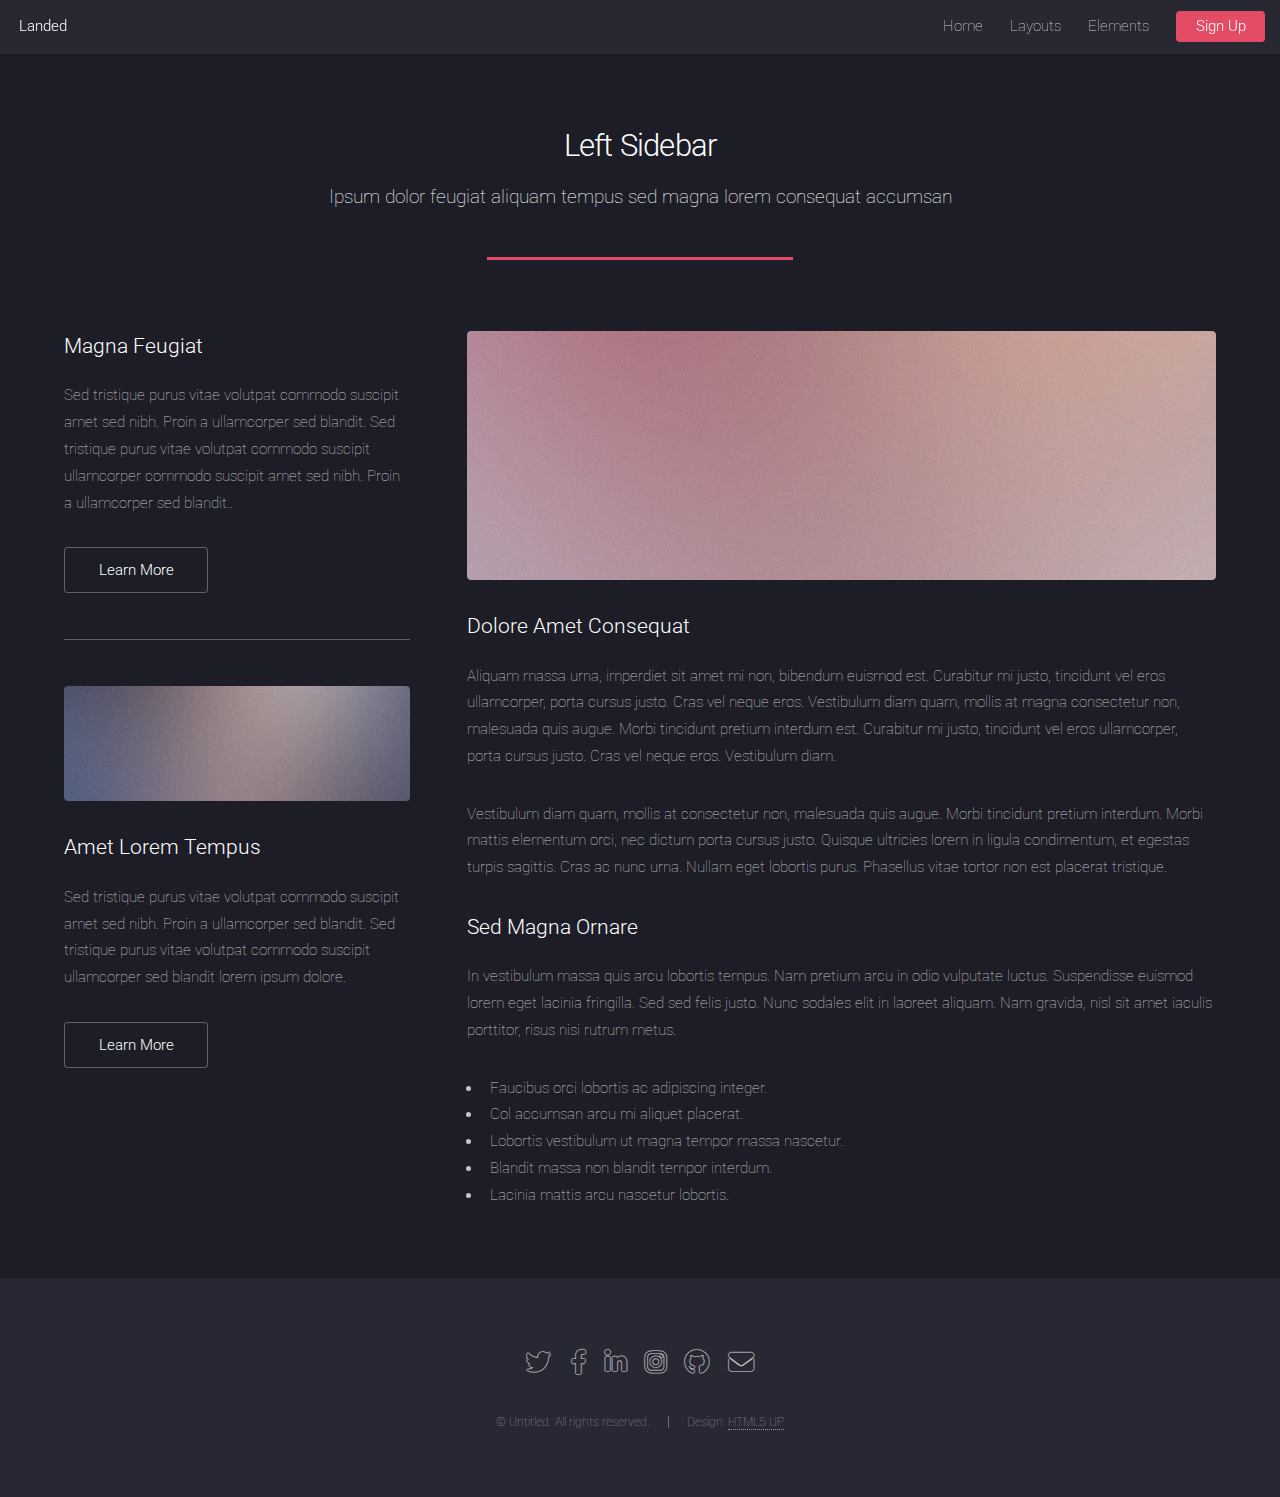
<file: left-sidebar.html>
<!DOCTYPE HTML>
<!--
	Landed by HTML5 UP
	html5up.net | @ajlkn
	Free for personal and commercial use under the CCA 3.0 license (html5up.net/license)
-->
<html>
	<head>
		<title>Left Sidebar - Landed by HTML5 UP</title>
		<meta charset="utf-8" />
		<meta name="viewport" content="width=device-width, initial-scale=1, user-scalable=no" />
		<link rel="stylesheet" href="assets/css/main.css" />
		<noscript><link rel="stylesheet" href="assets/css/noscript.css" /></noscript>
	</head>
	<body class="is-preload">
		<div id="page-wrapper">

			<!-- Header -->
				<header id="header">
					<h1 id="logo"><a href="index.html">Landed</a></h1>
					<nav id="nav">
						<ul>
							<li><a href="index.html">Home</a></li>
							<li>
								<a href="#">Layouts</a>
								<ul>
									<li><a href="left-sidebar.html">Left Sidebar</a></li>
									<li><a href="right-sidebar.html">Right Sidebar</a></li>
									<li><a href="no-sidebar.html">No Sidebar</a></li>
									<li>
										<a href="#">Submenu</a>
										<ul>
											<li><a href="#">Option 1</a></li>
											<li><a href="#">Option 2</a></li>
											<li><a href="#">Option 3</a></li>
											<li><a href="#">Option 4</a></li>
										</ul>
									</li>
								</ul>
							</li>
							<li><a href="elements.html">Elements</a></li>
							<li><a href="#" class="button primary">Sign Up</a></li>
						</ul>
					</nav>
				</header>

			<!-- Main -->
				<div id="main" class="wrapper style1">
					<div class="container">
						<header class="major">
							<h2>Left Sidebar</h2>
							<p>Ipsum dolor feugiat aliquam tempus sed magna lorem consequat accumsan</p>
						</header>
						<div class="row gtr-150">
							<div class="col-4 col-12-medium">

								<!-- Sidebar -->
									<section id="sidebar">
										<section>
											<h3>Magna Feugiat</h3>
											<p>Sed tristique purus vitae volutpat commodo suscipit amet sed nibh. Proin a ullamcorper sed blandit. Sed tristique purus vitae volutpat commodo suscipit ullamcorper commodo suscipit amet sed nibh. Proin a ullamcorper sed blandit..</p>
											<footer>
												<ul class="actions">
													<li><a href="#" class="button">Learn More</a></li>
												</ul>
											</footer>
										</section>
										<hr />
										<section>
											<a href="#" class="image fit"><img src="images/pic06.jpg" alt="" /></a>
											<h3>Amet Lorem Tempus</h3>
											<p>Sed tristique purus vitae volutpat commodo suscipit amet sed nibh. Proin a ullamcorper sed blandit. Sed tristique purus vitae volutpat commodo suscipit ullamcorper sed blandit lorem ipsum dolore.</p>
											<footer>
												<ul class="actions">
													<li><a href="#" class="button">Learn More</a></li>
												</ul>
											</footer>
										</section>
									</section>

							</div>
							<div class="col-8 col-12-medium imp-medium">

								<!-- Content -->
									<section id="content">
										<a href="#" class="image fit"><img src="images/pic05.jpg" alt="" /></a>
										<h3>Dolore Amet Consequat</h3>
										<p>Aliquam massa urna, imperdiet sit amet mi non, bibendum euismod est. Curabitur mi justo, tincidunt vel eros ullamcorper, porta cursus justo. Cras vel neque eros. Vestibulum diam quam, mollis at magna consectetur non, malesuada quis augue. Morbi tincidunt pretium interdum est. Curabitur mi justo, tincidunt vel eros ullamcorper, porta cursus justo. Cras vel neque eros. Vestibulum diam.</p>
										<p>Vestibulum diam quam, mollis at consectetur non, malesuada quis augue. Morbi tincidunt pretium interdum. Morbi mattis elementum orci, nec dictum porta cursus justo. Quisque ultricies lorem in ligula condimentum, et egestas turpis sagittis. Cras ac nunc urna. Nullam eget lobortis purus. Phasellus vitae tortor non est placerat tristique.</p>
										<h3>Sed Magna Ornare</h3>
										<p>In vestibulum massa quis arcu lobortis tempus. Nam pretium arcu in odio vulputate luctus. Suspendisse euismod lorem eget lacinia fringilla. Sed sed felis justo. Nunc sodales elit in laoreet aliquam. Nam gravida, nisl sit amet iaculis porttitor, risus nisi rutrum metus.</p>
										<ul>
											<li>Faucibus orci lobortis ac adipiscing integer.</li>
											<li>Col accumsan arcu mi aliquet placerat.</li>
											<li>Lobortis vestibulum ut magna tempor massa nascetur.</li>
											<li>Blandit massa non blandit tempor interdum.</li>
											<li>Lacinia mattis arcu nascetur lobortis.</li>
										</ul>
									</section>

							</div>
						</div>
					</div>
				</div>

			<!-- Footer -->
				<footer id="footer">
					<ul class="icons">
						<li><a href="#" class="icon brands alt fa-twitter"><span class="label">Twitter</span></a></li>
						<li><a href="#" class="icon brands alt fa-facebook-f"><span class="label">Facebook</span></a></li>
						<li><a href="#" class="icon brands alt fa-linkedin-in"><span class="label">LinkedIn</span></a></li>
						<li><a href="#" class="icon brands alt fa-instagram"><span class="label">Instagram</span></a></li>
						<li><a href="#" class="icon brands alt fa-github"><span class="label">GitHub</span></a></li>
						<li><a href="#" class="icon solid alt fa-envelope"><span class="label">Email</span></a></li>
					</ul>
					<ul class="copyright">
						<li>&copy; Untitled. All rights reserved.</li><li>Design: <a href="http://html5up.net">HTML5 UP</a></li>
					</ul>
				</footer>

		</div>

		<!-- Scripts -->
			<script src="assets/js/jquery.min.js"></script>
			<script src="assets/js/jquery.scrolly.min.js"></script>
			<script src="assets/js/jquery.dropotron.min.js"></script>
			<script src="assets/js/jquery.scrollex.min.js"></script>
			<script src="assets/js/browser.min.js"></script>
			<script src="assets/js/breakpoints.min.js"></script>
			<script src="assets/js/util.js"></script>
			<script src="assets/js/main.js"></script>

	</body>
</html>
</file>
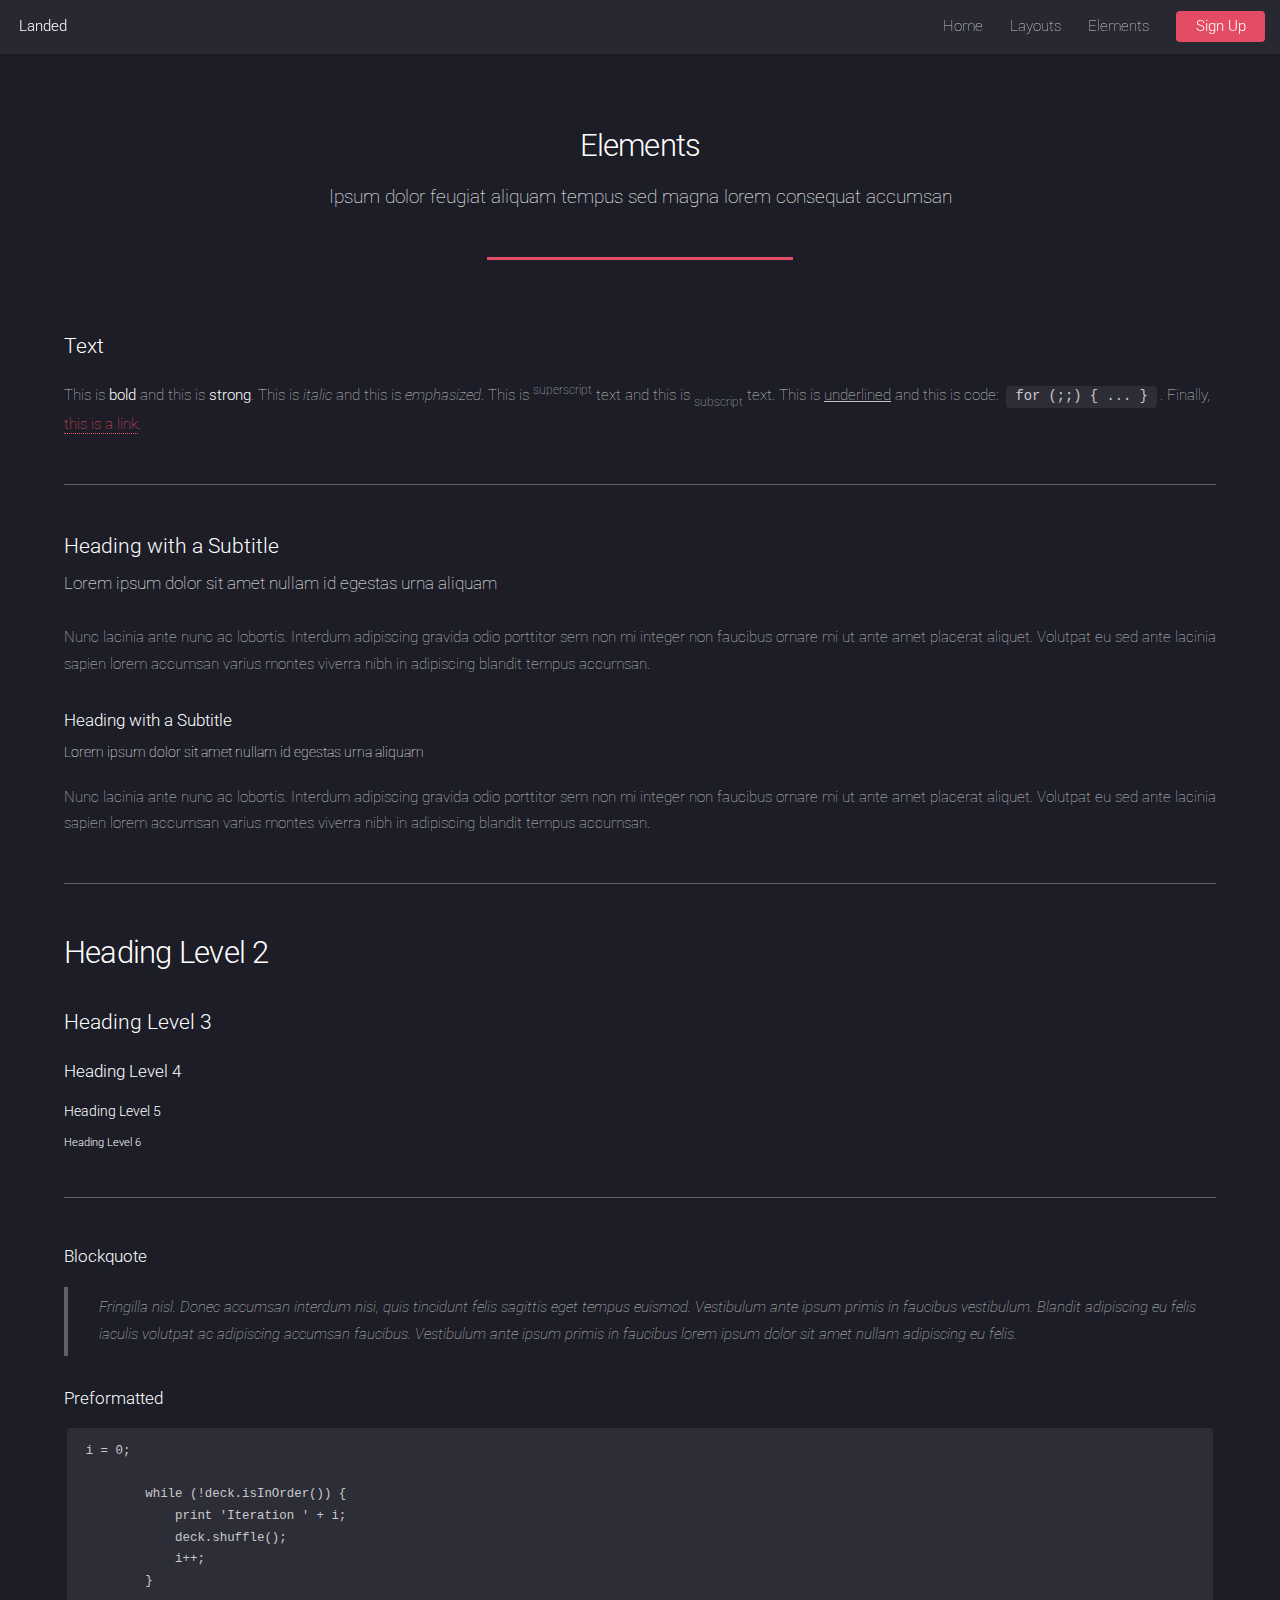
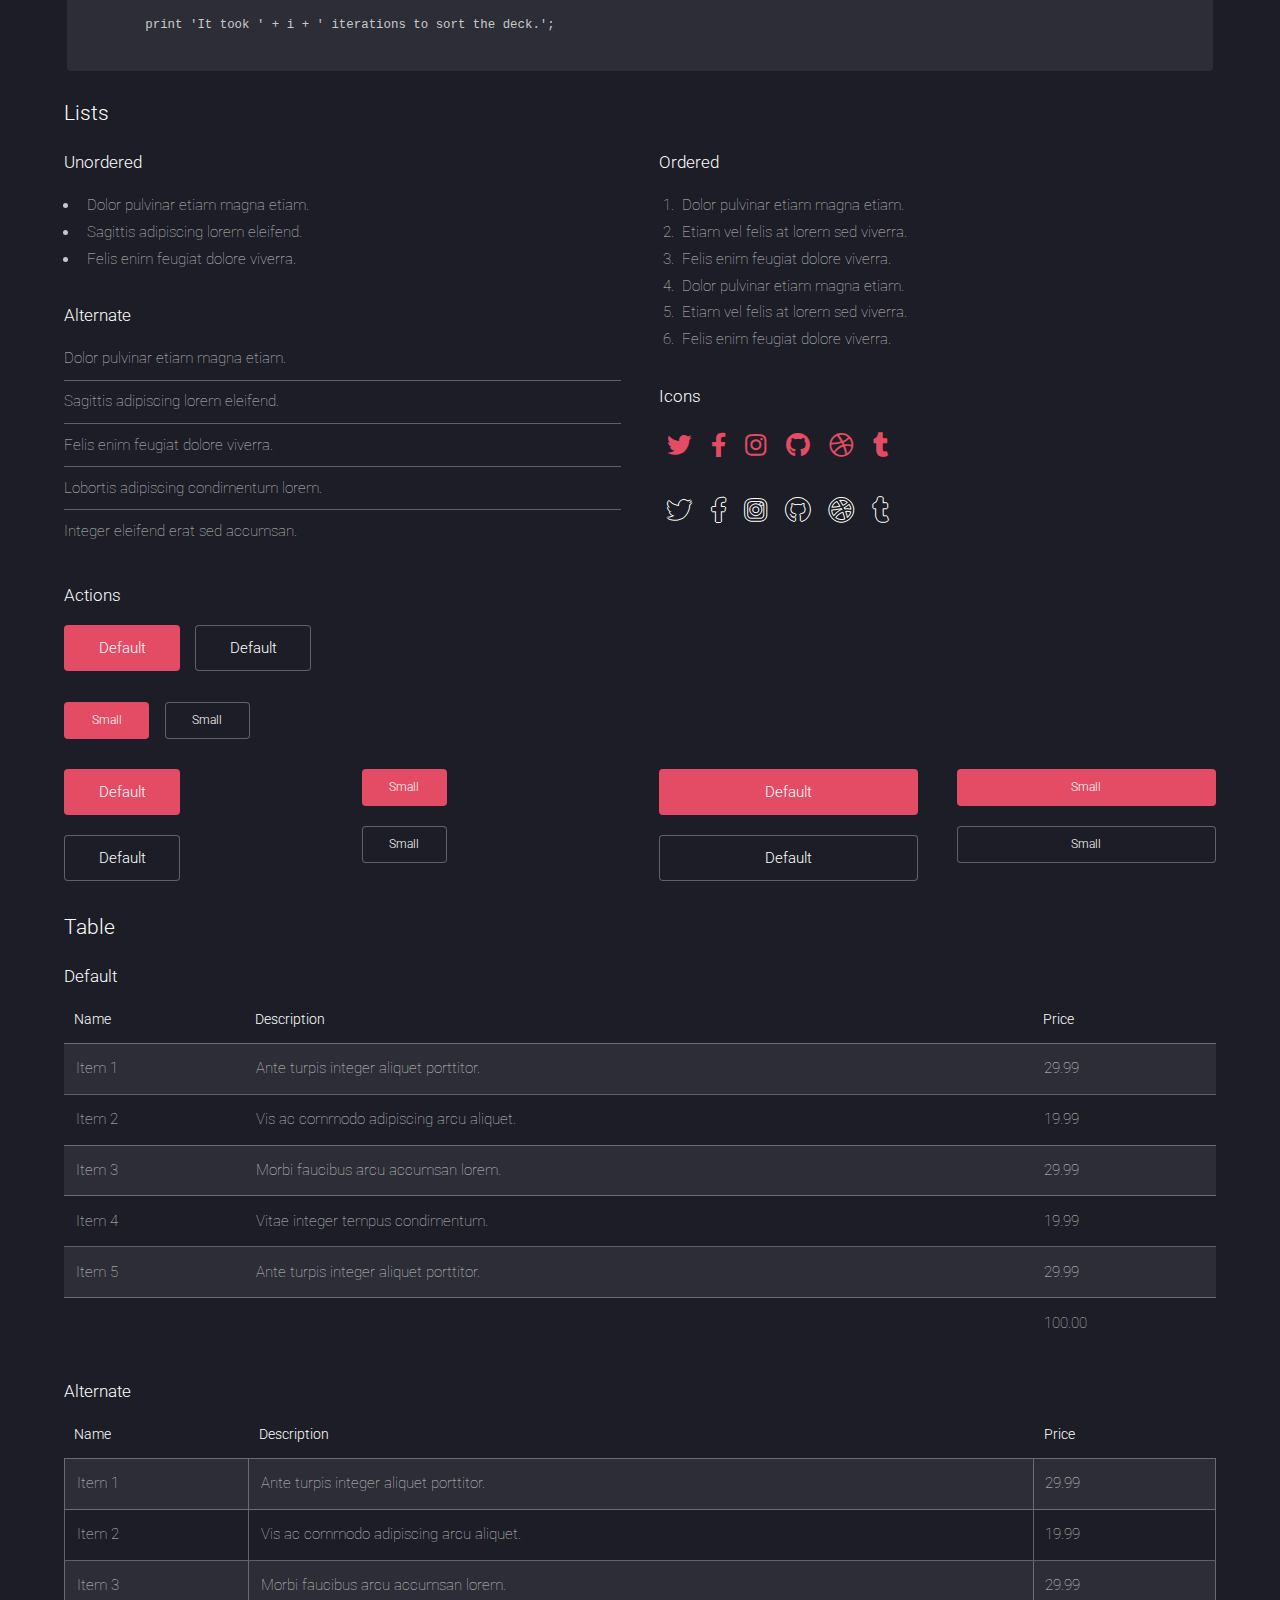
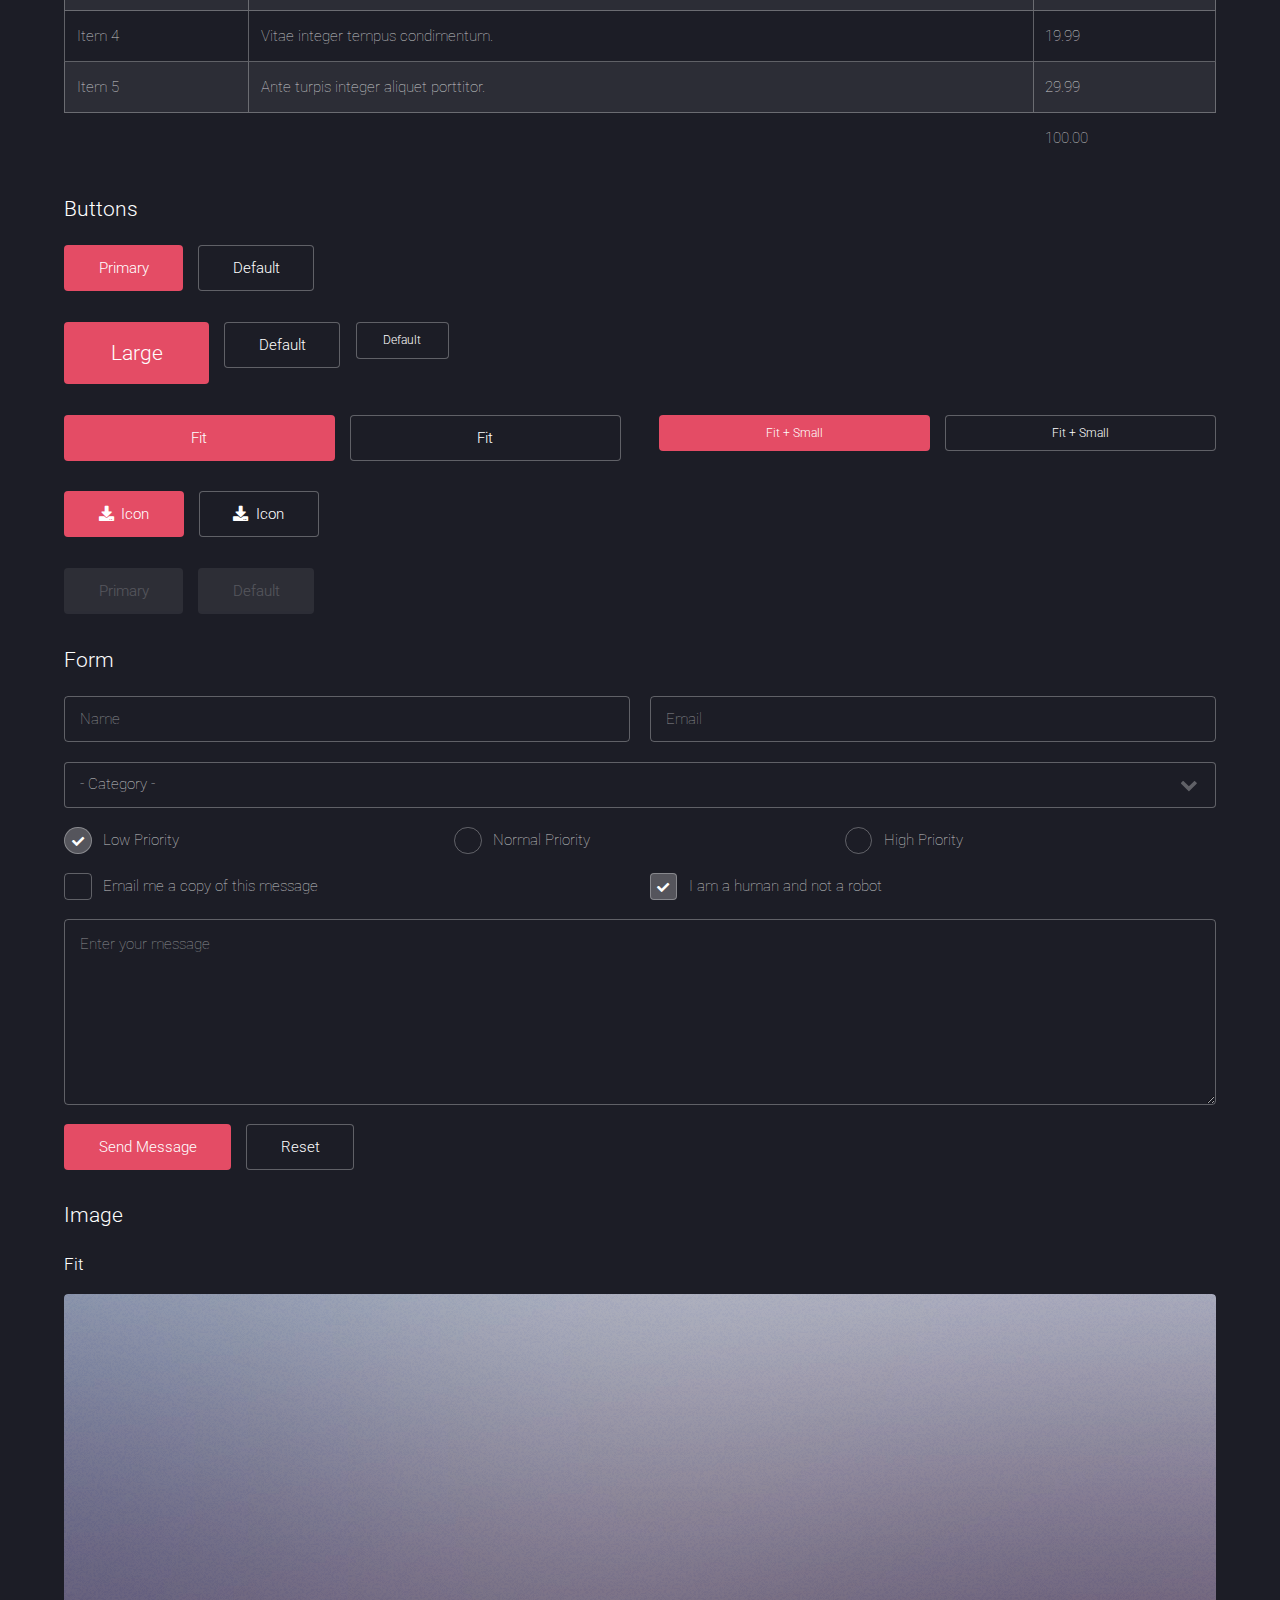
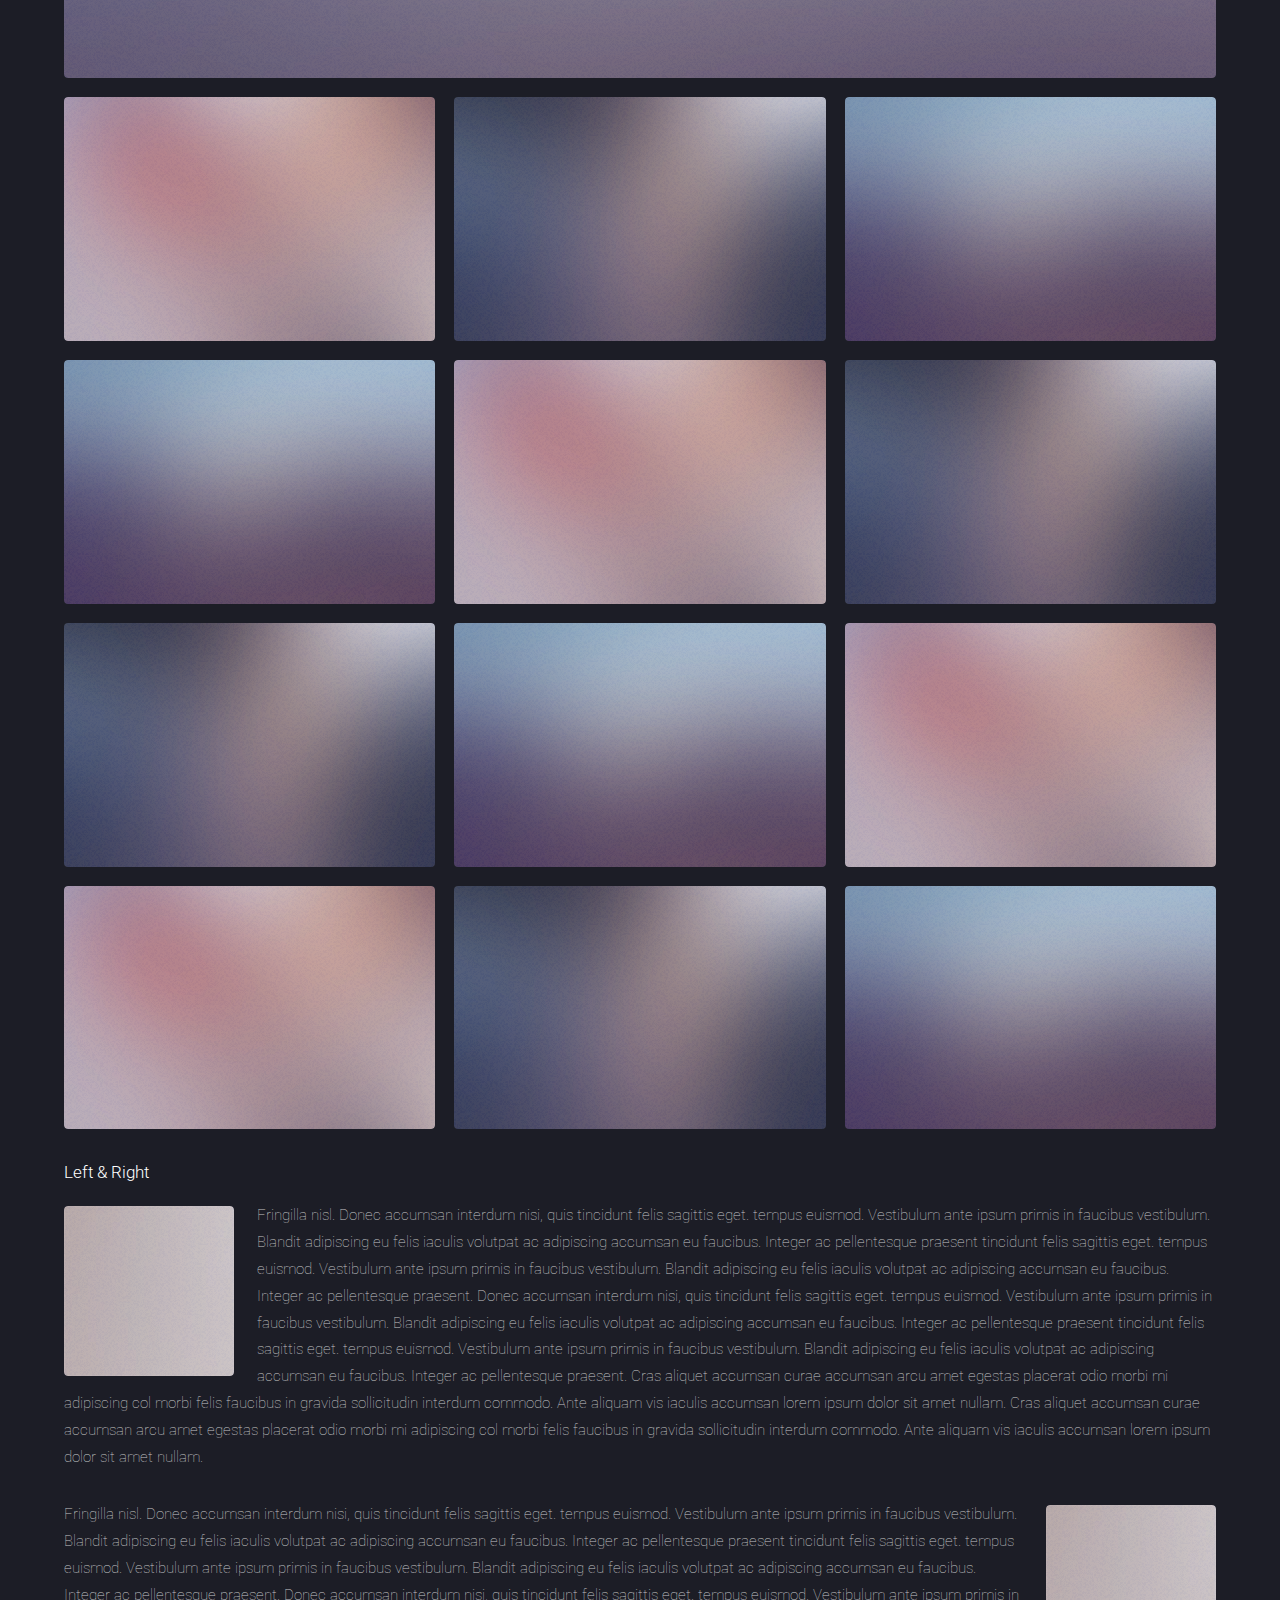
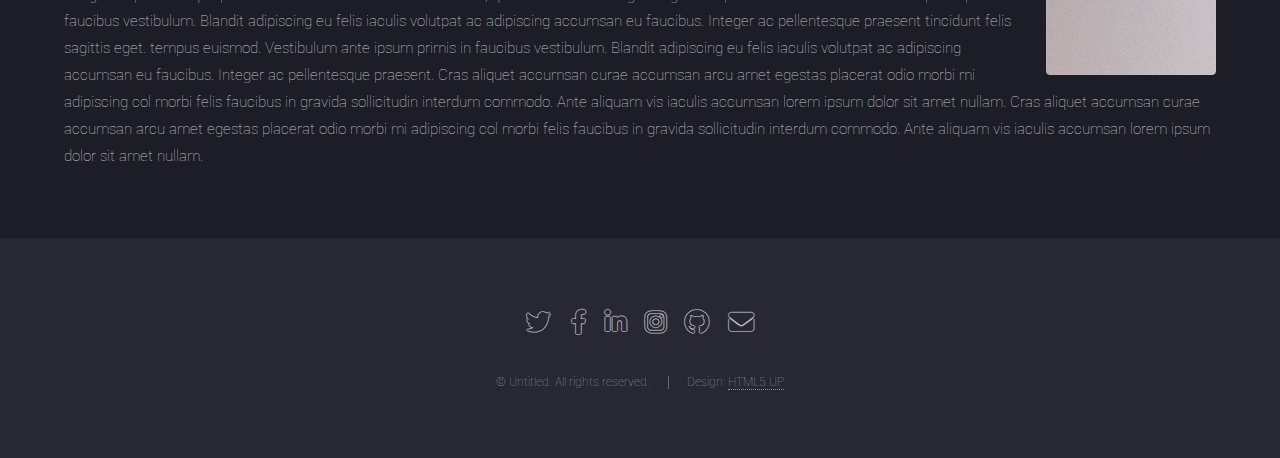
<file: misproyectos.html>
<!DOCTYPE HTML>
<!--
	Landed by HTML5 UP
	html5up.net | @ajlkn
	Free for personal and commercial use under the CCA 3.0 license (html5up.net/license)
-->
<html>
	<head>
		<title>Mis proyectos</title>
		<meta charset="utf-8" />
		<meta name="viewport" content="width=device-width, initial-scale=1, user-scalable=no" />
		<link rel="stylesheet" href="assets/css/main.css" />
		<noscript><link rel="stylesheet" href="assets/css/noscript.css" /></noscript>
	</head>
	<body class="is-preload">
		<div id="page-wrapper">

			<!-- Header -->
				<header id="header">
					<h1 id="logo"><a href="index.html">Landed</a></h1>
					<nav id="nav">
						<ul>
							<li><a href="index.html">Home</a></li>
							<li>
								<a href="#">Layouts</a>
								<ul>
									<li><a href="left-sidebar.html">Left Sidebar</a></li>
									<li><a href="right-sidebar.html">Right Sidebar</a></li>
									<li><a href="no-sidebar.html">No Sidebar</a></li>
									<li>
										<a href="#">Submenu</a>
										<ul>
											<li><a href="#">Option 1</a></li>
											<li><a href="#">Option 2</a></li>
											<li><a href="#">Option 3</a></li>
											<li><a href="#">Option 4</a></li>
										</ul>
									</li>
								</ul>
							</li>
							<li><a href="elements.html">Elements</a></li>
							<li><a href="#" class="button primary">Sign Up</a></li>
						</ul>
					</nav>
				</header>

			<!-- Main -->
				<div id="main" class="wrapper style1">
					<div class="container">
						<header class="major">
							<h2>Elements</h2>
							<p>Ipsum dolor feugiat aliquam tempus sed magna lorem consequat accumsan</p>
						</header>

						<!-- Text -->
							<section>
								<h3>Text</h3>
								<p>This is <b>bold</b> and this is <strong>strong</strong>. This is <i>italic</i> and this is <em>emphasized</em>.
								This is <sup>superscript</sup> text and this is <sub>subscript</sub> text.
								This is <u>underlined</u> and this is code: <code>for (;;) { ... }</code>. Finally, <a href="#">this is a link</a>.</p>

								<hr />

								<header>
									<h3>Heading with a Subtitle</h3>
									<p>Lorem ipsum dolor sit amet nullam id egestas urna aliquam</p>
								</header>
								<p>Nunc lacinia ante nunc ac lobortis. Interdum adipiscing gravida odio porttitor sem non mi integer non faucibus ornare mi ut ante amet placerat aliquet. Volutpat eu sed ante lacinia sapien lorem accumsan varius montes viverra nibh in adipiscing blandit tempus accumsan.</p>
								<header>
									<h4>Heading with a Subtitle</h4>
									<p>Lorem ipsum dolor sit amet nullam id egestas urna aliquam</p>
								</header>
								<p>Nunc lacinia ante nunc ac lobortis. Interdum adipiscing gravida odio porttitor sem non mi integer non faucibus ornare mi ut ante amet placerat aliquet. Volutpat eu sed ante lacinia sapien lorem accumsan varius montes viverra nibh in adipiscing blandit tempus accumsan.</p>

								<hr />

								<h2>Heading Level 2</h2>
								<h3>Heading Level 3</h3>
								<h4>Heading Level 4</h4>
								<h5>Heading Level 5</h5>
								<h6>Heading Level 6</h6>

								<hr />

								<h4>Blockquote</h4>
								<blockquote>Fringilla nisl. Donec accumsan interdum nisi, quis tincidunt felis sagittis eget tempus euismod. Vestibulum ante ipsum primis in faucibus vestibulum. Blandit adipiscing eu felis iaculis volutpat ac adipiscing accumsan faucibus. Vestibulum ante ipsum primis in faucibus lorem ipsum dolor sit amet nullam adipiscing eu felis.</blockquote>

								<h4>Preformatted</h4>
								<pre><code>i = 0;

	while (!deck.isInOrder()) {
	    print 'Iteration ' + i;
	    deck.shuffle();
	    i++;
	}

	print 'It took ' + i + ' iterations to sort the deck.';
	</code></pre>
							</section>

						<!-- Lists -->
							<section>
								<h3>Lists</h3>
								<div class="row">
									<div class="col-6 col-12-xsmall">

										<h4>Unordered</h4>
										<ul>
											<li>Dolor pulvinar etiam magna etiam.</li>
											<li>Sagittis adipiscing lorem eleifend.</li>
											<li>Felis enim feugiat dolore viverra.</li>
										</ul>

										<h4>Alternate</h4>
										<ul class="alt">
											<li>Dolor pulvinar etiam magna etiam.</li>
											<li>Sagittis adipiscing lorem eleifend.</li>
											<li>Felis enim feugiat dolore viverra.</li>
											<li>Lobortis adipiscing condimentum lorem.</li>
											<li>Integer eleifend erat sed accumsan.</li>
										</ul>

									</div>
									<div class="col-6 col-12-xsmall">

										<h4>Ordered</h4>
										<ol>
											<li>Dolor pulvinar etiam magna etiam.</li>
											<li>Etiam vel felis at lorem sed viverra.</li>
											<li>Felis enim feugiat dolore viverra.</li>
											<li>Dolor pulvinar etiam magna etiam.</li>
											<li>Etiam vel felis at lorem sed viverra.</li>
											<li>Felis enim feugiat dolore viverra.</li>
										</ol>

										<h4>Icons</h4>
										<ul class="icons">
											<li><a href="#" class="icon brands fa-twitter"><span class="label">Twitter</span></a></li>
											<li><a href="#" class="icon brands fa-facebook-f"><span class="label">Facebook</span></a></li>
											<li><a href="#" class="icon brands fa-instagram"><span class="label">Instagram</span></a></li>
											<li><a href="#" class="icon brands fa-github"><span class="label">Github</span></a></li>
											<li><a href="#" class="icon brands fa-dribbble"><span class="label">Dribbble</span></a></li>
											<li><a href="#" class="icon brands fa-tumblr"><span class="label">Tumblr</span></a></li>
										</ul>
										<ul class="icons">
											<li><a href="#" class="icon brands alt fa-twitter"><span class="label">Twitter</span></a></li>
											<li><a href="#" class="icon brands alt fa-facebook-f"><span class="label">Facebook</span></a></li>
											<li><a href="#" class="icon brands alt fa-instagram"><span class="label">Instagram</span></a></li>
											<li><a href="#" class="icon brands alt fa-github"><span class="label">Github</span></a></li>
											<li><a href="#" class="icon brands alt fa-dribbble"><span class="label">Dribbble</span></a></li>
											<li><a href="#" class="icon brands alt fa-tumblr"><span class="label">Tumblr</span></a></li>
										</ul>

									</div>
								</div>

								<h4>Actions</h4>
								<ul class="actions">
									<li><a href="#" class="button primary">Default</a></li>
									<li><a href="#" class="button">Default</a></li>
								</ul>
								<ul class="actions small">
									<li><a href="#" class="button primary small">Small</a></li>
									<li><a href="#" class="button small">Small</a></li>
								</ul>
								<div class="row">
									<div class="col-3 col-6-medium col-12-xsmall">
										<ul class="actions stacked">
											<li><a href="#" class="button primary">Default</a></li>
											<li><a href="#" class="button">Default</a></li>
										</ul>
									</div>
									<div class="col-3 col-6-medium col-12-xsmall">
										<ul class="actions stacked">
											<li><a href="#" class="button primary small">Small</a></li>
											<li><a href="#" class="button small">Small</a></li>
										</ul>
									</div>
									<div class="col-3 col-6-medium col-12-xsmall">
										<ul class="actions stacked">
											<li><a href="#" class="button primary fit">Default</a></li>
											<li><a href="#" class="button fit">Default</a></li>
										</ul>
									</div>
									<div class="col-3 col-6-medium col-12-xsmall">
										<ul class="actions stacked">
											<li><a href="#" class="button primary small fit">Small</a></li>
											<li><a href="#" class="button small fit">Small</a></li>
										</ul>
									</div>
								</div>
							</section>

						<!-- Table -->
							<section>
								<h3>Table</h3>
								<h4>Default</h4>
								<div class="table-wrapper">
									<table>
										<thead>
											<tr>
												<th>Name</th>
												<th>Description</th>
												<th>Price</th>
											</tr>
										</thead>
										<tbody>
											<tr>
												<td>Item 1</td>
												<td>Ante turpis integer aliquet porttitor.</td>
												<td>29.99</td>
											</tr>
											<tr>
												<td>Item 2</td>
												<td>Vis ac commodo adipiscing arcu aliquet.</td>
												<td>19.99</td>
											</tr>
											<tr>
												<td>Item 3</td>
												<td> Morbi faucibus arcu accumsan lorem.</td>
												<td>29.99</td>
											</tr>
											<tr>
												<td>Item 4</td>
												<td>Vitae integer tempus condimentum.</td>
												<td>19.99</td>
											</tr>
											<tr>
												<td>Item 5</td>
												<td>Ante turpis integer aliquet porttitor.</td>
												<td>29.99</td>
											</tr>
										</tbody>
										<tfoot>
											<tr>
												<td colspan="2"></td>
												<td>100.00</td>
											</tr>
										</tfoot>
									</table>
								</div>
								<h4>Alternate</h4>
								<div class="table-wrapper">
									<table class="alt">
										<thead>
											<tr>
												<th>Name</th>
												<th>Description</th>
												<th>Price</th>
											</tr>
										</thead>
										<tbody>
											<tr>
												<td>Item 1</td>
												<td>Ante turpis integer aliquet porttitor.</td>
												<td>29.99</td>
											</tr>
											<tr>
												<td>Item 2</td>
												<td>Vis ac commodo adipiscing arcu aliquet.</td>
												<td>19.99</td>
											</tr>
											<tr>
												<td>Item 3</td>
												<td> Morbi faucibus arcu accumsan lorem.</td>
												<td>29.99</td>
											</tr>
											<tr>
												<td>Item 4</td>
												<td>Vitae integer tempus condimentum.</td>
												<td>19.99</td>
											</tr>
											<tr>
												<td>Item 5</td>
												<td>Ante turpis integer aliquet porttitor.</td>
												<td>29.99</td>
											</tr>
										</tbody>
										<tfoot>
											<tr>
												<td colspan="2"></td>
												<td>100.00</td>
											</tr>
										</tfoot>
									</table>
								</div>
							</section>

						<!-- Buttons -->
							<section>
								<h3>Buttons</h3>
								<ul class="actions">
									<li><a href="#" class="button primary">Primary</a></li>
									<li><a href="#" class="button">Default</a></li>
								</ul>
								<ul class="actions">
									<li><a href="#" class="button primary large">Large</a></li>
									<li><a href="#" class="button">Default</a></li>
									<li><a href="#" class="button small">Default</a></li>
								</ul>
								<div class="row">
									<div class="col-6 col-12-xsmall">
										<ul class="actions fit">
											<li><a href="#" class="button primary fit">Fit</a></li>
											<li><a href="#" class="button fit">Fit</a></li>
										</ul>
									</div>
									<div class="col-6 col-12-xsmall">
										<ul class="actions fit small">
											<li><a href="#" class="button primary fit small">Fit + Small</a></li>
											<li><a href="#" class="button fit small">Fit + Small</a></li>
										</ul>
									</div>
								</div>
								<ul class="actions">
									<li><a href="#" class="button primary icon solid fa-download">Icon</a></li>
									<li><a href="#" class="button icon solid fa-download">Icon</a></li>
								</ul>
								<ul class="actions">
									<li><span class="button primary disabled">Primary</span></li>
									<li><span class="button disabled">Default</span></li>
								</ul>
							</section>

						<!-- Form -->
							<section>
								<h3>Form</h3>
								<form method="post" action="#">
									<div class="row gtr-uniform gtr-50">
										<div class="col-6 col-12-xsmall">
											<input type="text" name="name" id="name" value="" placeholder="Name" />
										</div>
										<div class="col-6 col-12-xsmall">
											<input type="email" name="email" id="email" value="" placeholder="Email" />
										</div>
										<div class="col-12">
											<select name="category" id="category">
												<option value="">- Category -</option>
												<option value="1">Manufacturing</option>
												<option value="1">Shipping</option>
												<option value="1">Administration</option>
												<option value="1">Human Resources</option>
											</select>
										</div>
										<div class="col-4 col-12-medium">
											<input type="radio" id="priority-low" name="priority" checked>
											<label for="priority-low">Low Priority</label>
										</div>
										<div class="col-4 col-12-medium">
											<input type="radio" id="priority-normal" name="priority">
											<label for="priority-normal">Normal Priority</label>
										</div>
										<div class="col-4 col-12-medium">
											<input type="radio" id="priority-high" name="priority">
											<label for="priority-high">High Priority</label>
										</div>
										<div class="col-6 col-12-medium">
											<input type="checkbox" id="copy" name="copy">
											<label for="copy">Email me a copy of this message</label>
										</div>
										<div class="col-6 col-12-medium">
											<input type="checkbox" id="human" name="human" checked>
											<label for="human">I am a human and not a robot</label>
										</div>
										<div class="col-12">
											<textarea name="message" id="message" placeholder="Enter your message" rows="6"></textarea>
										</div>
										<div class="col-12">
											<ul class="actions">
												<li><input type="submit" value="Send Message" class="primary" /></li>
												<li><input type="reset" value="Reset" /></li>
											</ul>
										</div>
									</div>
								</form>
							</section>

						<!-- Image -->
							<section>
								<h3>Image</h3>
								<h4>Fit</h4>
								<div class="box alt">
									<div class="row gtr-50 gtr-uniform">
										<div class="col-12"><span class="image fit"><img src="images/pic07.jpg" alt="" /></span></div>
										<div class="col-4 col-6-xsmall"><span class="image fit"><img src="images/pic02.jpg" alt="" /></span></div>
										<div class="col-4 col-6-xsmall"><span class="image fit"><img src="images/pic03.jpg" alt="" /></span></div>
										<div class="col-4 col-6-xsmall"><span class="image fit"><img src="images/pic04.jpg" alt="" /></span></div>
										<div class="col-4 col-6-xsmall"><span class="image fit"><img src="images/pic04.jpg" alt="" /></span></div>
										<div class="col-4 col-6-xsmall"><span class="image fit"><img src="images/pic02.jpg" alt="" /></span></div>
										<div class="col-4 col-6-xsmall"><span class="image fit"><img src="images/pic03.jpg" alt="" /></span></div>
										<div class="col-4 col-6-xsmall"><span class="image fit"><img src="images/pic03.jpg" alt="" /></span></div>
										<div class="col-4 col-6-xsmall"><span class="image fit"><img src="images/pic04.jpg" alt="" /></span></div>
										<div class="col-4 col-6-xsmall"><span class="image fit"><img src="images/pic02.jpg" alt="" /></span></div>
										<div class="col-4 col-6-xsmall"><span class="image fit"><img src="images/pic02.jpg" alt="" /></span></div>
										<div class="col-4 col-6-xsmall"><span class="image fit"><img src="images/pic03.jpg" alt="" /></span></div>
										<div class="col-4 col-6-xsmall"><span class="image fit"><img src="images/pic04.jpg" alt="" /></span></div>
									</div>
								</div>

								<h4>Left &amp; Right</h4>
								<p><span class="image left"><img src="images/pic08.jpg" alt="" /></span>Fringilla nisl. Donec accumsan interdum nisi, quis tincidunt felis sagittis eget. tempus euismod. Vestibulum ante ipsum primis in faucibus vestibulum. Blandit adipiscing eu felis iaculis volutpat ac adipiscing accumsan eu faucibus. Integer ac pellentesque praesent tincidunt felis sagittis eget. tempus euismod. Vestibulum ante ipsum primis in faucibus vestibulum. Blandit adipiscing eu felis iaculis volutpat ac adipiscing accumsan eu faucibus. Integer ac pellentesque praesent. Donec accumsan interdum nisi, quis tincidunt felis sagittis eget. tempus euismod. Vestibulum ante ipsum primis in faucibus vestibulum. Blandit adipiscing eu felis iaculis volutpat ac adipiscing accumsan eu faucibus. Integer ac pellentesque praesent tincidunt felis sagittis eget. tempus euismod. Vestibulum ante ipsum primis in faucibus vestibulum. Blandit adipiscing eu felis iaculis volutpat ac adipiscing accumsan eu faucibus. Integer ac pellentesque praesent. Cras aliquet accumsan curae accumsan arcu amet egestas placerat odio morbi mi adipiscing col morbi felis faucibus in gravida sollicitudin interdum commodo. Ante aliquam vis iaculis accumsan lorem ipsum dolor sit amet nullam. Cras aliquet accumsan curae accumsan arcu amet egestas placerat odio morbi mi adipiscing col morbi felis faucibus in gravida sollicitudin interdum commodo. Ante aliquam vis iaculis accumsan lorem ipsum dolor sit amet nullam.</p>
								<p><span class="image right"><img src="images/pic08.jpg" alt="" /></span>Fringilla nisl. Donec accumsan interdum nisi, quis tincidunt felis sagittis eget. tempus euismod. Vestibulum ante ipsum primis in faucibus vestibulum. Blandit adipiscing eu felis iaculis volutpat ac adipiscing accumsan eu faucibus. Integer ac pellentesque praesent tincidunt felis sagittis eget. tempus euismod. Vestibulum ante ipsum primis in faucibus vestibulum. Blandit adipiscing eu felis iaculis volutpat ac adipiscing accumsan eu faucibus. Integer ac pellentesque praesent. Donec accumsan interdum nisi, quis tincidunt felis sagittis eget. tempus euismod. Vestibulum ante ipsum primis in faucibus vestibulum. Blandit adipiscing eu felis iaculis volutpat ac adipiscing accumsan eu faucibus. Integer ac pellentesque praesent tincidunt felis sagittis eget. tempus euismod. Vestibulum ante ipsum primis in faucibus vestibulum. Blandit adipiscing eu felis iaculis volutpat ac adipiscing accumsan eu faucibus. Integer ac pellentesque praesent. Cras aliquet accumsan curae accumsan arcu amet egestas placerat odio morbi mi adipiscing col morbi felis faucibus in gravida sollicitudin interdum commodo. Ante aliquam vis iaculis accumsan lorem ipsum dolor sit amet nullam. Cras aliquet accumsan curae accumsan arcu amet egestas placerat odio morbi mi adipiscing col morbi felis faucibus in gravida sollicitudin interdum commodo. Ante aliquam vis iaculis accumsan lorem ipsum dolor sit amet nullam.</p>
							</section>

					</div>
				</div>

			<!-- Footer -->
				<footer id="footer">
					<ul class="icons">
						<li><a href="#" class="icon brands alt fa-twitter"><span class="label">Twitter</span></a></li>
						<li><a href="#" class="icon brands alt fa-facebook-f"><span class="label">Facebook</span></a></li>
						<li><a href="#" class="icon brands alt fa-linkedin-in"><span class="label">LinkedIn</span></a></li>
						<li><a href="#" class="icon brands alt fa-instagram"><span class="label">Instagram</span></a></li>
						<li><a href="#" class="icon brands alt fa-github"><span class="label">GitHub</span></a></li>
						<li><a href="#" class="icon solid alt fa-envelope"><span class="label">Email</span></a></li>
					</ul>
					<ul class="copyright">
						<li>&copy; Untitled. All rights reserved.</li><li>Design: <a href="http://html5up.net">HTML5 UP</a></li>
					</ul>
				</footer>

		</div>

		<!-- Scripts -->
			<script src="assets/js/jquery.min.js"></script>
			<script src="assets/js/jquery.scrolly.min.js"></script>
			<script src="assets/js/jquery.dropotron.min.js"></script>
			<script src="assets/js/jquery.scrollex.min.js"></script>
			<script src="assets/js/browser.min.js"></script>
			<script src="assets/js/breakpoints.min.js"></script>
			<script src="assets/js/util.js"></script>
			<script src="assets/js/main.js"></script>

	</body>
</html>
</file>
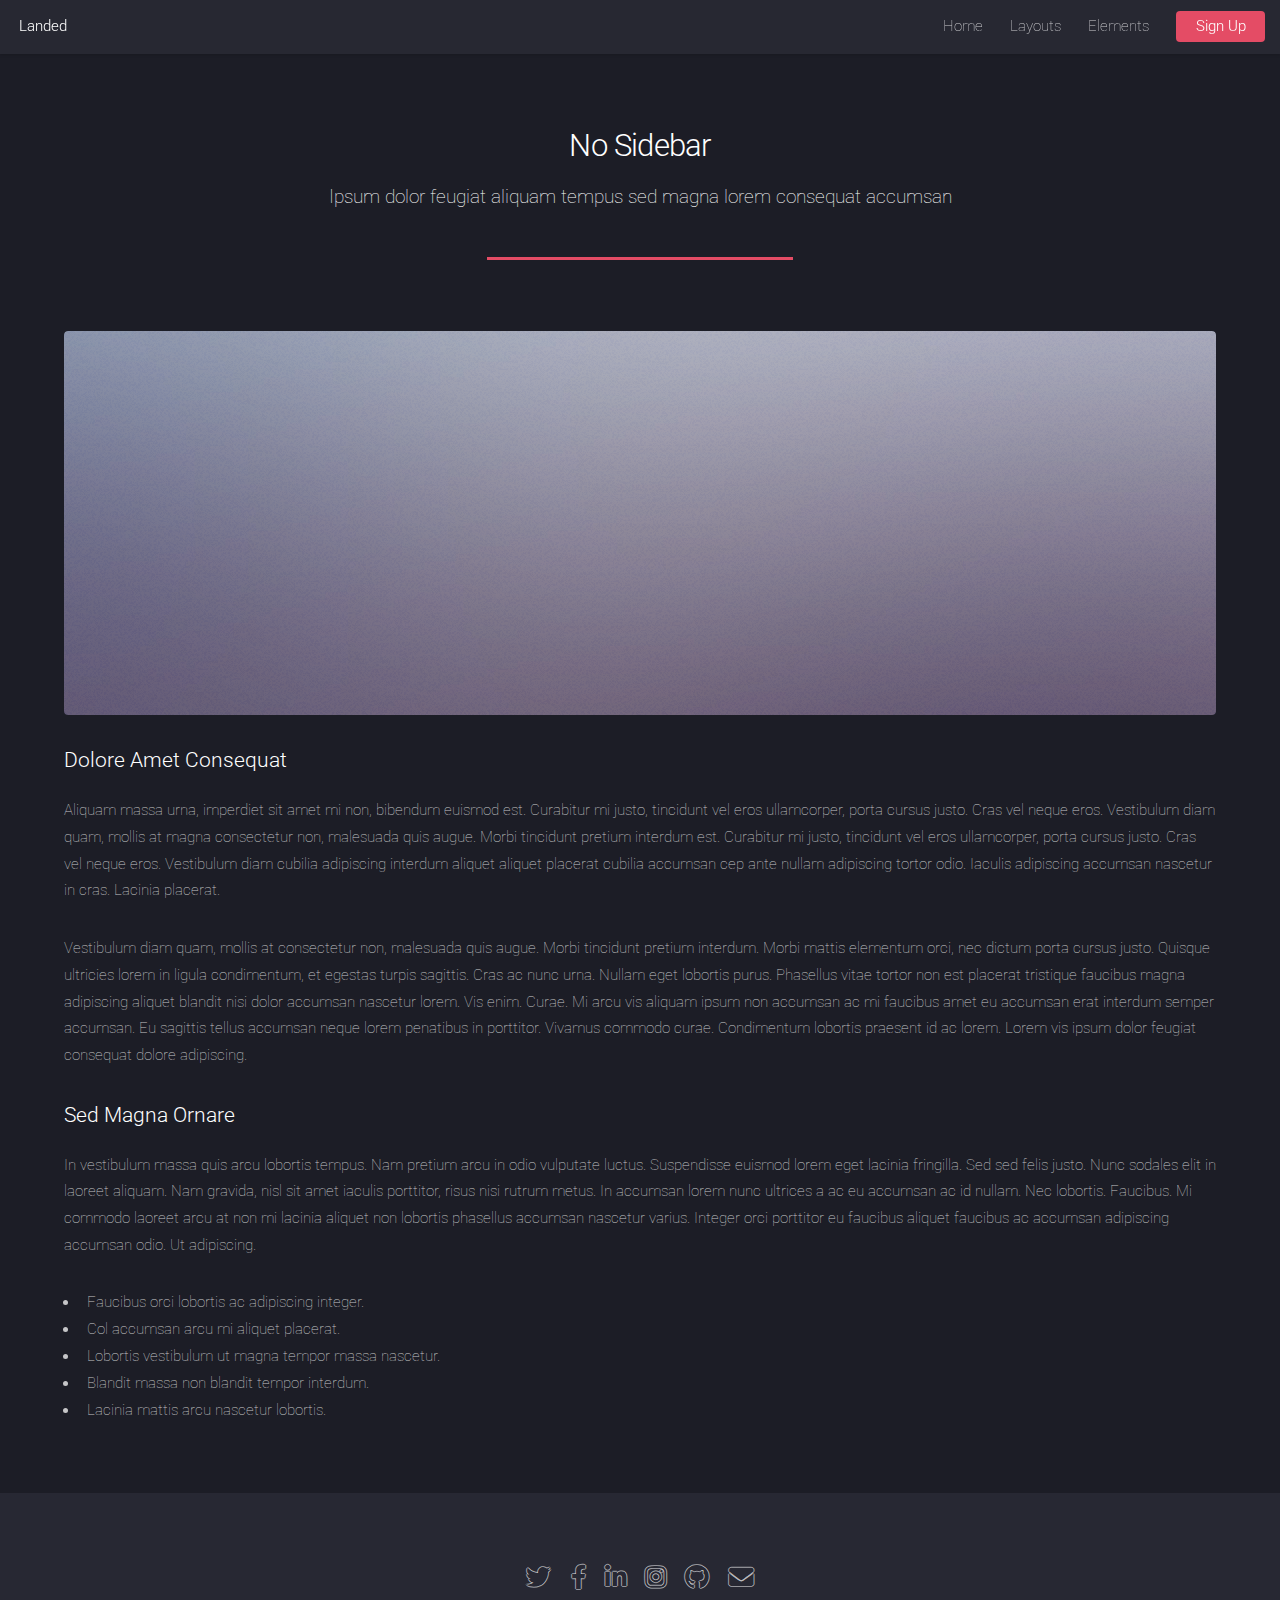
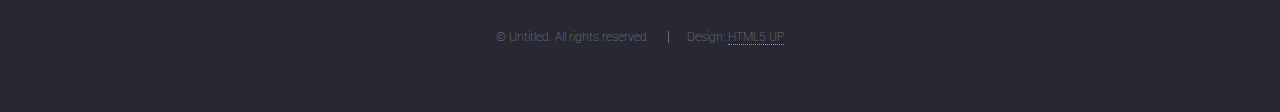
<file: no-sidebar.html>
<!DOCTYPE HTML>
<!--
	Landed by HTML5 UP
	html5up.net | @ajlkn
	Free for personal and commercial use under the CCA 3.0 license (html5up.net/license)
-->
<html>
	<head>
		<title>No Sidebar - Landed by HTML5 UP</title>
		<meta charset="utf-8" />
		<meta name="viewport" content="width=device-width, initial-scale=1, user-scalable=no" />
		<link rel="stylesheet" href="assets/css/main.css" />
		<noscript><link rel="stylesheet" href="assets/css/noscript.css" /></noscript>
	</head>
	<body class="is-preload">
		<div id="page-wrapper">

			<!-- Header -->
				<header id="header">
					<h1 id="logo"><a href="index.html">Landed</a></h1>
					<nav id="nav">
						<ul>
							<li><a href="index.html">Home</a></li>
							<li>
								<a href="#">Layouts</a>
								<ul>
									<li><a href="left-sidebar.html">Left Sidebar</a></li>
									<li><a href="right-sidebar.html">Right Sidebar</a></li>
									<li><a href="no-sidebar.html">No Sidebar</a></li>
									<li>
										<a href="#">Submenu</a>
										<ul>
											<li><a href="#">Option 1</a></li>
											<li><a href="#">Option 2</a></li>
											<li><a href="#">Option 3</a></li>
											<li><a href="#">Option 4</a></li>
										</ul>
									</li>
								</ul>
							</li>
							<li><a href="elements.html">Elements</a></li>
							<li><a href="#" class="button primary">Sign Up</a></li>
						</ul>
					</nav>
				</header>

			<!-- Main -->
				<div id="main" class="wrapper style1">
					<div class="container">
						<header class="major">
							<h2>No Sidebar</h2>
							<p>Ipsum dolor feugiat aliquam tempus sed magna lorem consequat accumsan</p>
						</header>

						<!-- Content -->
							<section id="content">
								<a href="#" class="image fit"><img src="images/pic07.jpg" alt="" /></a>
								<h3>Dolore Amet Consequat</h3>
								<p>Aliquam massa urna, imperdiet sit amet mi non, bibendum euismod est. Curabitur mi justo, tincidunt vel eros ullamcorper, porta cursus justo. Cras vel neque eros. Vestibulum diam quam, mollis at magna consectetur non, malesuada quis augue. Morbi tincidunt pretium interdum est. Curabitur mi justo, tincidunt vel eros ullamcorper, porta cursus justo. Cras vel neque eros. Vestibulum diam cubilia adipiscing interdum aliquet aliquet placerat cubilia accumsan cep ante nullam adipiscing tortor odio. Iaculis adipiscing accumsan nascetur in cras. Lacinia placerat.</p>
								<p>Vestibulum diam quam, mollis at consectetur non, malesuada quis augue. Morbi tincidunt pretium interdum. Morbi mattis elementum orci, nec dictum porta cursus justo. Quisque ultricies lorem in ligula condimentum, et egestas turpis sagittis. Cras ac nunc urna. Nullam eget lobortis purus. Phasellus vitae tortor non est placerat tristique faucibus magna adipiscing aliquet blandit nisi dolor accumsan nascetur lorem. Vis enim. Curae. Mi arcu vis aliquam ipsum non accumsan ac mi faucibus amet eu accumsan erat interdum semper accumsan. Eu sagittis tellus accumsan neque lorem penatibus in porttitor. Vivamus commodo curae. Condimentum lobortis praesent id ac lorem. Lorem vis ipsum dolor feugiat consequat dolore adipiscing.</p>
								<h3>Sed Magna Ornare</h3>
								<p>In vestibulum massa quis arcu lobortis tempus. Nam pretium arcu in odio vulputate luctus. Suspendisse euismod lorem eget lacinia fringilla. Sed sed felis justo. Nunc sodales elit in laoreet aliquam. Nam gravida, nisl sit amet iaculis porttitor, risus nisi rutrum metus. In accumsan lorem nunc ultrices a ac eu accumsan ac id nullam. Nec lobortis. Faucibus. Mi commodo laoreet arcu at non mi lacinia aliquet non lobortis phasellus accumsan nascetur varius. Integer orci porttitor eu faucibus aliquet faucibus ac accumsan adipiscing accumsan odio. Ut adipiscing.</p>
								<ul>
									<li>Faucibus orci lobortis ac adipiscing integer.</li>
									<li>Col accumsan arcu mi aliquet placerat.</li>
									<li>Lobortis vestibulum ut magna tempor massa nascetur.</li>
									<li>Blandit massa non blandit tempor interdum.</li>
									<li>Lacinia mattis arcu nascetur lobortis.</li>
								</ul>
							</section>

					</div>
				</div>

			<!-- Footer -->
				<footer id="footer">
					<ul class="icons">
						<li><a href="#" class="icon brands alt fa-twitter"><span class="label">Twitter</span></a></li>
						<li><a href="#" class="icon brands alt fa-facebook-f"><span class="label">Facebook</span></a></li>
						<li><a href="#" class="icon brands alt fa-linkedin-in"><span class="label">LinkedIn</span></a></li>
						<li><a href="#" class="icon brands alt fa-instagram"><span class="label">Instagram</span></a></li>
						<li><a href="#" class="icon brands alt fa-github"><span class="label">GitHub</span></a></li>
						<li><a href="#" class="icon solid alt fa-envelope"><span class="label">Email</span></a></li>
					</ul>
					<ul class="copyright">
						<li>&copy; Untitled. All rights reserved.</li><li>Design: <a href="http://html5up.net">HTML5 UP</a></li>
					</ul>
				</footer>

		</div>

		<!-- Scripts -->
			<script src="assets/js/jquery.min.js"></script>
			<script src="assets/js/jquery.scrolly.min.js"></script>
			<script src="assets/js/jquery.dropotron.min.js"></script>
			<script src="assets/js/jquery.scrollex.min.js"></script>
			<script src="assets/js/browser.min.js"></script>
			<script src="assets/js/breakpoints.min.js"></script>
			<script src="assets/js/util.js"></script>
			<script src="assets/js/main.js"></script>

	</body>
</html>
</file>
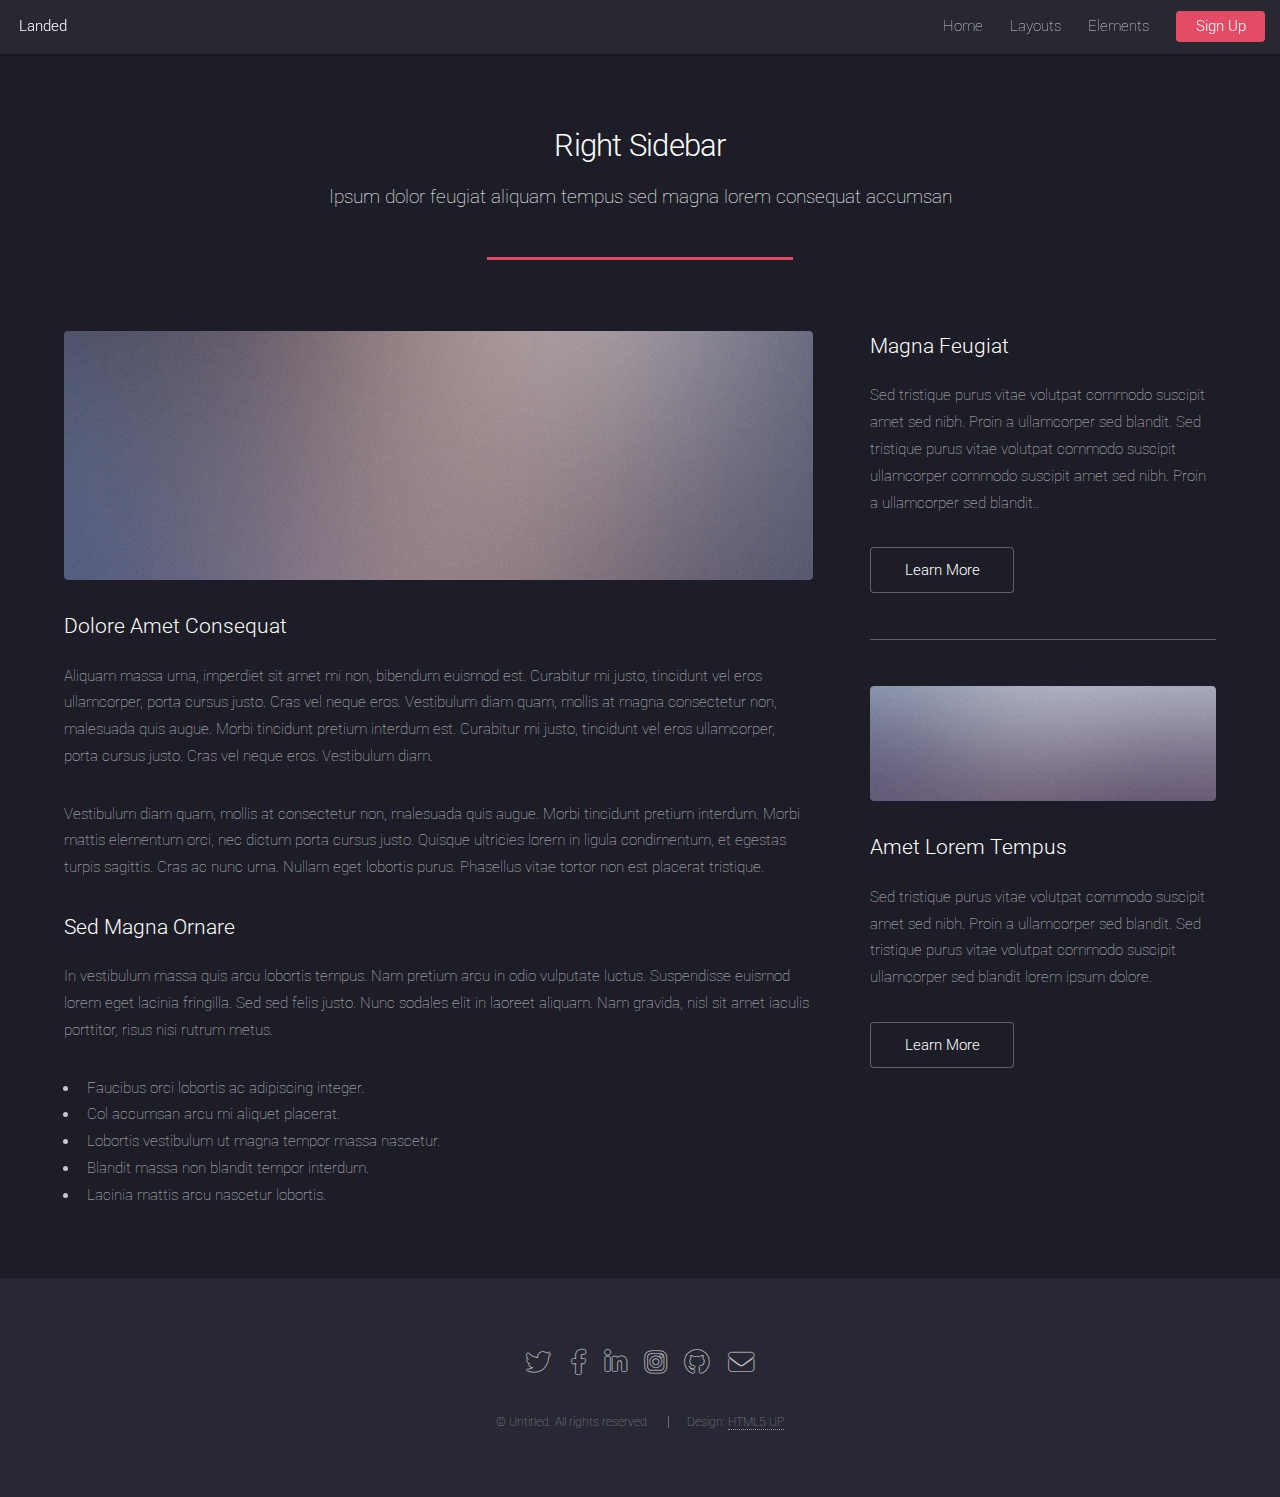
<file: right-sidebar.html>
<!DOCTYPE HTML>
<!--
	Landed by HTML5 UP
	html5up.net | @ajlkn
	Free for personal and commercial use under the CCA 3.0 license (html5up.net/license)
-->
<html>
	<head>
		<title>Right Sidebar - Landed by HTML5 UP</title>
		<meta charset="utf-8" />
		<meta name="viewport" content="width=device-width, initial-scale=1, user-scalable=no" />
		<link rel="stylesheet" href="assets/css/main.css" />
		<noscript><link rel="stylesheet" href="assets/css/noscript.css" /></noscript>
	</head>
	<body class="is-preload">
		<div id="page-wrapper">

			<!-- Header -->
				<header id="header">
					<h1 id="logo"><a href="index.html">Landed</a></h1>
					<nav id="nav">
						<ul>
							<li><a href="index.html">Home</a></li>
							<li>
								<a href="#">Layouts</a>
								<ul>
									<li><a href="left-sidebar.html">Left Sidebar</a></li>
									<li><a href="right-sidebar.html">Right Sidebar</a></li>
									<li><a href="no-sidebar.html">No Sidebar</a></li>
									<li>
										<a href="#">Submenu</a>
										<ul>
											<li><a href="#">Option 1</a></li>
											<li><a href="#">Option 2</a></li>
											<li><a href="#">Option 3</a></li>
											<li><a href="#">Option 4</a></li>
										</ul>
									</li>
								</ul>
							</li>
							<li><a href="elements.html">Elements</a></li>
							<li><a href="#" class="button primary">Sign Up</a></li>
						</ul>
					</nav>
				</header>

			<!-- Main -->
				<div id="main" class="wrapper style1">
					<div class="container">
						<header class="major">
							<h2>Right Sidebar</h2>
							<p>Ipsum dolor feugiat aliquam tempus sed magna lorem consequat accumsan</p>
						</header>
						<div class="row gtr-150">
							<div class="col-8 col-12-medium">

								<!-- Content -->
									<section id="content">
										<a href="#" class="image fit"><img src="images/pic06.jpg" alt="" /></a>
										<h3>Dolore Amet Consequat</h3>
										<p>Aliquam massa urna, imperdiet sit amet mi non, bibendum euismod est. Curabitur mi justo, tincidunt vel eros ullamcorper, porta cursus justo. Cras vel neque eros. Vestibulum diam quam, mollis at magna consectetur non, malesuada quis augue. Morbi tincidunt pretium interdum est. Curabitur mi justo, tincidunt vel eros ullamcorper, porta cursus justo. Cras vel neque eros. Vestibulum diam.</p>
										<p>Vestibulum diam quam, mollis at consectetur non, malesuada quis augue. Morbi tincidunt pretium interdum. Morbi mattis elementum orci, nec dictum porta cursus justo. Quisque ultricies lorem in ligula condimentum, et egestas turpis sagittis. Cras ac nunc urna. Nullam eget lobortis purus. Phasellus vitae tortor non est placerat tristique.</p>
										<h3>Sed Magna Ornare</h3>
										<p>In vestibulum massa quis arcu lobortis tempus. Nam pretium arcu in odio vulputate luctus. Suspendisse euismod lorem eget lacinia fringilla. Sed sed felis justo. Nunc sodales elit in laoreet aliquam. Nam gravida, nisl sit amet iaculis porttitor, risus nisi rutrum metus.</p>
										<ul>
											<li>Faucibus orci lobortis ac adipiscing integer.</li>
											<li>Col accumsan arcu mi aliquet placerat.</li>
											<li>Lobortis vestibulum ut magna tempor massa nascetur.</li>
											<li>Blandit massa non blandit tempor interdum.</li>
											<li>Lacinia mattis arcu nascetur lobortis.</li>
										</ul>
									</section>

							</div>
							<div class="col-4 col-12-medium">

								<!-- Sidebar -->
									<section id="sidebar">
										<section>
											<h3>Magna Feugiat</h3>
											<p>Sed tristique purus vitae volutpat commodo suscipit amet sed nibh. Proin a ullamcorper sed blandit. Sed tristique purus vitae volutpat commodo suscipit ullamcorper commodo suscipit amet sed nibh. Proin a ullamcorper sed blandit..</p>
											<footer>
												<ul class="actions">
													<li><a href="#" class="button">Learn More</a></li>
												</ul>
											</footer>
										</section>
										<hr />
										<section>
											<a href="#" class="image fit"><img src="images/pic07.jpg" alt="" /></a>
											<h3>Amet Lorem Tempus</h3>
											<p>Sed tristique purus vitae volutpat commodo suscipit amet sed nibh. Proin a ullamcorper sed blandit. Sed tristique purus vitae volutpat commodo suscipit ullamcorper sed blandit lorem ipsum dolore.</p>
											<footer>
												<ul class="actions">
													<li><a href="#" class="button">Learn More</a></li>
												</ul>
											</footer>
										</section>
									</section>

							</div>
						</div>
					</div>
				</div>

			<!-- Footer -->
				<footer id="footer">
					<ul class="icons">
						<li><a href="#" class="icon brands alt fa-twitter"><span class="label">Twitter</span></a></li>
						<li><a href="#" class="icon brands alt fa-facebook-f"><span class="label">Facebook</span></a></li>
						<li><a href="#" class="icon brands alt fa-linkedin-in"><span class="label">LinkedIn</span></a></li>
						<li><a href="#" class="icon brands alt fa-instagram"><span class="label">Instagram</span></a></li>
						<li><a href="#" class="icon brands alt fa-github"><span class="label">GitHub</span></a></li>
						<li><a href="#" class="icon solid alt fa-envelope"><span class="label">Email</span></a></li>
					</ul>
					<ul class="copyright">
						<li>&copy; Untitled. All rights reserved.</li><li>Design: <a href="http://html5up.net">HTML5 UP</a></li>
					</ul>
				</footer>

		</div>

		<!-- Scripts -->
			<script src="assets/js/jquery.min.js"></script>
			<script src="assets/js/jquery.scrolly.min.js"></script>
			<script src="assets/js/jquery.dropotron.min.js"></script>
			<script src="assets/js/jquery.scrollex.min.js"></script>
			<script src="assets/js/browser.min.js"></script>
			<script src="assets/js/breakpoints.min.js"></script>
			<script src="assets/js/util.js"></script>
			<script src="assets/js/main.js"></script>

	</body>
</html>
</file>
<file: assets/css/noscript.css>
/*
	Landed by HTML5 UP
	html5up.net | @ajlkn
	Free for personal and commercial use under the CCA 3.0 license (html5up.net/license)
*/

/* Loader */

	body.landing.is-preload:before {
		display: none;
	}

	body.landing.is-preload:after {
		display: none;
	}
</file>
<file: assets/css/main.css>
@import url("fontawesome-all.min.css");
@import url("https://fonts.googleapis.com/css?family=Roboto:100,300,100italic,300italic");

/*
	Landed by HTML5 UP
	html5up.net | @ajlkn
	Free for personal and commercial use under the CCA 3.0 license (html5up.net/license)
*/

html, body, div, span, applet, object,
iframe, h1, h2, h3, h4, h5, h6, p, blockquote,
pre, a, abbr, acronym, address, big, cite,
code, del, dfn, em, img, ins, kbd, q, s, samp,
small, strike, strong, sub, sup, tt, var, b,
u, i, center, dl, dt, dd, ol, ul, li, fieldset,
form, label, legend, table, caption, tbody,
tfoot, thead, tr, th, td, article, aside,
canvas, details, embed, figure, figcaption,
footer, header, hgroup, menu, nav, output, ruby,
section, summary, time, mark, audio, video {
	margin: 0;
	padding: 0;
	border: 0;
	font-size: 100%;
	font: inherit;
	vertical-align: baseline;}

article, aside, details, figcaption, figure,
footer, header, hgroup, menu, nav, section {
	display:center}
	

body {
	line-height: 1;
}

ol, ul {
	list-style: none;
}

blockquote, q {
	quotes: none;
}

	blockquote:before, blockquote:after, q:before, q:after {
		content: '';
		content: none;
	}

table {
	border-collapse: collapse;
	border-spacing: 0;
}

body {
	-webkit-text-size-adjust: none;
}

mark {
	background-color: transparent;
	color: inherit;
}

input::-moz-focus-inner {
	border: 0;
	padding: 0;
}

input, select, textarea {
	-moz-appearance: none;
	-webkit-appearance: none;
	-ms-appearance: none;
	appearance: none;
}

/* Basic */

	html {
		box-sizing: border-box;
	}

	*, *:before, *:after {
		box-sizing: inherit;
	}

	html, body {
		background: #1c1d26;
	}

	body.is-preload *, body.is-preload *:before, body.is-preload *:after {
		-moz-animation: none !important;
		-webkit-animation: none !important;
		-ms-animation: none !important;
		animation: none !important;
		-moz-transition: none !important;
		-webkit-transition: none !important;
		-ms-transition: none !important;
		transition: none !important;
	}

	body, input, select, textarea {
		color: rgba(255, 255, 255, 0.75);
		font-family: "Roboto", Helvetica, sans-serif;
		font-size: 15pt;
		font-weight: 100;
		line-height: 1.75em;
	}

	a {
		-moz-transition: border-color 0.2s ease-in-out, color 0.2s ease-in-out;
		-webkit-transition: border-color 0.2s ease-in-out, color 0.2s ease-in-out;
		-ms-transition: border-color 0.2s ease-in-out, color 0.2s ease-in-out;
		transition: border-color 0.2s ease-in-out, color 0.2s ease-in-out;
		border-bottom: dotted 1px;
		color: #e44c65;
		text-decoration: none;
	}

		a:hover {
			color: #e44c65 !important;
			border-bottom-color: transparent;
		}

	strong, b {
		color: #ffffff;
		font-weight: 300;
	}

	em, i {
		font-style: italic;
	}

	p {
		margin: 0 0 2em 0;
	}

	h1, h2, h3, h4, h5, h6 {
		color: #ffffff;
		font-weight: 300;
		line-height: 1em;
		margin: 0 0 1em 0;
	}

		h1 a, h2 a, h3 a, h4 a, h5 a, h6 a {
			color: inherit;
			border: 0;
		}

	h2 {
		font-size: 2em;
		line-height: 1.5em;
		letter-spacing: -0.025em;
	}

	h3 {
		font-size: 1.35em;
		line-height: 1.5em;
	}

	h4 {
		font-size: 1.1em;
		line-height: 1.5em;
	}

	h5 {
		font-size: 0.9em;
		line-height: 1.5em;
	}

	h6 {
		font-size: 0.7em;
		line-height: 1.5em;
	}

	sub {
		font-size: 0.8em;
		position: relative;
		top: 0.5em;
	}

	sup {
		font-size: 0.8em;
		position: relative;
		top: -0.5em;
	}

	hr {
		border: 0;
		border-bottom: solid 1px rgba(255, 255, 255, 0.3);
		margin: 3em 0;
	}

		hr.major {
			margin: 4em 0;
		}

	blockquote {
		border-left: solid 4px rgba(255, 255, 255, 0.3);
		font-style: italic;
		margin: 0 0 2em 0;
		padding: 0.5em 0 0.5em 2em;
	}

	code {
		background: rgba(255, 255, 255, 0.075);
		border-radius: 4px;
		font-family: "Courier New", monospace;
		font-size: 0.9em;
		margin: 0 0.25em;
		padding: 0.25em 0.65em;
	}

	pre {
		-webkit-overflow-scrolling: touch;
		font-family: "Courier New", monospace;
		font-size: 0.9em;
		margin: 0 0 2em 0;
	}

		pre code {
			display: block;
			line-height: 1.75em;
			padding: 1em 1.5em;
			overflow-x: auto;
		}

	.align-left {
		text-align: left;
	}

	.align-center {
		text-align: center;
	}

	.align-right {
		text-align: right;
	}

/* Loader */

	@-moz-keyframes spinner-show {
		0% {
			opacity: 0;
		}

		100% {
			opacity: 1;
		}
	}

	@-webkit-keyframes spinner-show {
		0% {
			opacity: 0;
		}

		100% {
			opacity: 1;
		}
	}

	@-ms-keyframes spinner-show {
		0% {
			opacity: 0;
		}

		100% {
			opacity: 1;
		}
	}

	@keyframes spinner-show {
		0% {
			opacity: 0;
		}

		100% {
			opacity: 1;
		}
	}

	@-moz-keyframes spinner-hide {
		0% {
			color: rgba(255, 255, 255, 0.15);
			z-index: 100001;
			-moz-transform: scale(1) rotate(0deg);
			-webkit-transform: scale(1) rotate(0deg);
			-ms-transform: scale(1) rotate(0deg);
			transform: scale(1) rotate(0deg);
		}

		99% {
			color: #1c1d26;
			z-index: 100001;
			-moz-transform: scale(0.5) rotate(360deg);
			-webkit-transform: scale(0.5) rotate(360deg);
			-ms-transform: scale(0.5) rotate(360deg);
			transform: scale(0.5) rotate(360deg);
		}

		100% {
			color: #1c1d26;
			z-index: -1;
			-moz-transform: scale(0.5) rotate(360deg);
			-webkit-transform: scale(0.5) rotate(360deg);
			-ms-transform: scale(0.5) rotate(360deg);
			transform: scale(0.5) rotate(360deg);
		}
	}

	@-webkit-keyframes spinner-hide {
		0% {
			color: rgba(255, 255, 255, 0.15);
			z-index: 100001;
			-moz-transform: scale(1) rotate(0deg);
			-webkit-transform: scale(1) rotate(0deg);
			-ms-transform: scale(1) rotate(0deg);
			transform: scale(1) rotate(0deg);
		}

		99% {
			color: #1c1d26;
			z-index: 100001;
			-moz-transform: scale(0.5) rotate(360deg);
			-webkit-transform: scale(0.5) rotate(360deg);
			-ms-transform: scale(0.5) rotate(360deg);
			transform: scale(0.5) rotate(360deg);
		}

		100% {
			color: #1c1d26;
			z-index: -1;
			-moz-transform: scale(0.5) rotate(360deg);
			-webkit-transform: scale(0.5) rotate(360deg);
			-ms-transform: scale(0.5) rotate(360deg);
			transform: scale(0.5) rotate(360deg);
		}
	}

	@-ms-keyframes spinner-hide {
		0% {
			color: rgba(255, 255, 255, 0.15);
			z-index: 100001;
			-moz-transform: scale(1) rotate(0deg);
			-webkit-transform: scale(1) rotate(0deg);
			-ms-transform: scale(1) rotate(0deg);
			transform: scale(1) rotate(0deg);
		}

		99% {
			color: #1c1d26;
			z-index: 100001;
			-moz-transform: scale(0.5) rotate(360deg);
			-webkit-transform: scale(0.5) rotate(360deg);
			-ms-transform: scale(0.5) rotate(360deg);
			transform: scale(0.5) rotate(360deg);
		}

		100% {
			color: #1c1d26;
			z-index: -1;
			-moz-transform: scale(0.5) rotate(360deg);
			-webkit-transform: scale(0.5) rotate(360deg);
			-ms-transform: scale(0.5) rotate(360deg);
			transform: scale(0.5) rotate(360deg);
		}
	}

	@keyframes spinner-hide {
		0% {
			color: rgba(255, 255, 255, 0.15);
			z-index: 100001;
			-moz-transform: scale(1) rotate(0deg);
			-webkit-transform: scale(1) rotate(0deg);
			-ms-transform: scale(1) rotate(0deg);
			transform: scale(1) rotate(0deg);
		}

		99% {
			color: #1c1d26;
			z-index: 100001;
			-moz-transform: scale(0.5) rotate(360deg);
			-webkit-transform: scale(0.5) rotate(360deg);
			-ms-transform: scale(0.5) rotate(360deg);
			transform: scale(0.5) rotate(360deg);
		}

		100% {
			color: #1c1d26;
			z-index: -1;
			-moz-transform: scale(0.5) rotate(360deg);
			-webkit-transform: scale(0.5) rotate(360deg);
			-ms-transform: scale(0.5) rotate(360deg);
			transform: scale(0.5) rotate(360deg);
		}
	}

	@-moz-keyframes spinner-rotate {
		0% {
			-moz-transform: scale(1) rotate(0deg);
			-webkit-transform: scale(1) rotate(0deg);
			-ms-transform: scale(1) rotate(0deg);
			transform: scale(1) rotate(0deg);
		}

		100% {
			-moz-transform: scale(1) rotate(360deg);
			-webkit-transform: scale(1) rotate(360deg);
			-ms-transform: scale(1) rotate(360deg);
			transform: scale(1) rotate(360deg);
		}
	}

	@-webkit-keyframes spinner-rotate {
		0% {
			-moz-transform: scale(1) rotate(0deg);
			-webkit-transform: scale(1) rotate(0deg);
			-ms-transform: scale(1) rotate(0deg);
			transform: scale(1) rotate(0deg);
		}

		100% {
			-moz-transform: scale(1) rotate(360deg);
			-webkit-transform: scale(1) rotate(360deg);
			-ms-transform: scale(1) rotate(360deg);
			transform: scale(1) rotate(360deg);
		}
	}

	@-ms-keyframes spinner-rotate {
		0% {
			-moz-transform: scale(1) rotate(0deg);
			-webkit-transform: scale(1) rotate(0deg);
			-ms-transform: scale(1) rotate(0deg);
			transform: scale(1) rotate(0deg);
		}

		100% {
			-moz-transform: scale(1) rotate(360deg);
			-webkit-transform: scale(1) rotate(360deg);
			-ms-transform: scale(1) rotate(360deg);
			transform: scale(1) rotate(360deg);
		}
	}

	@keyframes spinner-rotate {
		0% {
			-moz-transform: scale(1) rotate(0deg);
			-webkit-transform: scale(1) rotate(0deg);
			-ms-transform: scale(1) rotate(0deg);
			transform: scale(1) rotate(0deg);
		}

		100% {
			-moz-transform: scale(1) rotate(360deg);
			-webkit-transform: scale(1) rotate(360deg);
			-ms-transform: scale(1) rotate(360deg);
			transform: scale(1) rotate(360deg);
		}
	}

	@-moz-keyframes overlay-hide {
		0% {
			opacity: 1;
			z-index: 100000;
		}

		15% {
			opacity: 1;
			z-index: 100000;
		}

		99% {
			opacity: 0;
			z-index: 100000;
		}

		100% {
			opacity: 0;
			z-index: -1;
		}
	}

	@-webkit-keyframes overlay-hide {
		0% {
			opacity: 1;
			z-index: 100000;
		}

		15% {
			opacity: 1;
			z-index: 100000;
		}

		99% {
			opacity: 0;
			z-index: 100000;
		}

		100% {
			opacity: 0;
			z-index: -1;
		}
	}

	@-ms-keyframes overlay-hide {
		0% {
			opacity: 1;
			z-index: 100000;
		}

		15% {
			opacity: 1;
			z-index: 100000;
		}

		99% {
			opacity: 0;
			z-index: 100000;
		}

		100% {
			opacity: 0;
			z-index: -1;
		}
	}

	@keyframes overlay-hide {
		0% {
			opacity: 1;
			z-index: 100000;
		}

		15% {
			opacity: 1;
			z-index: 100000;
		}

		99% {
			opacity: 0;
			z-index: 100000;
		}

		100% {
			opacity: 0;
			z-index: -1;
		}
	}

	body.landing {
		text-decoration: none;
	}

		body.landing:before {
			-moz-osx-font-smoothing: grayscale;
			-webkit-font-smoothing: antialiased;
			display: inline-block;
			font-style: normal;
			font-variant: normal;
			text-rendering: auto;
			line-height: 1;
			text-transform: none !important;
			font-family: 'Font Awesome 5 Free';
			font-weight: 900;
		}

		body.landing:before {
			-moz-animation: spinner-show 1.5s 1 0.25s ease forwards, spinner-hide 0.25s ease-in-out forwards !important;
			-webkit-animation: spinner-show 1.5s 1 0.25s ease forwards, spinner-hide 0.25s ease-in-out forwards !important;
			-ms-animation: spinner-show 1.5s 1 0.25s ease forwards, spinner-hide 0.25s ease-in-out forwards !important;
			animation: spinner-show 1.5s 1 0.25s ease forwards, spinner-hide 0.25s ease-in-out forwards !important;
			-moz-transform-origin: 50% 50%;
			-webkit-transform-origin: 50% 50%;
			-ms-transform-origin: 50% 50%;
			transform-origin: 50% 50%;
			color: rgba(255, 255, 255, 0.15);
			content: '\f1ce';
			cursor: default;
			display: block;
			font-size: 2em;
			height: 2em;
			left: 50%;
			line-height: 2em;
			margin: -1em 0 0 -1em;
			opacity: 0;
			position: fixed;
			text-align: center;
			top: 50%;
			width: 2em;
			z-index: -1;
		}

		body.landing:after {
			-moz-animation: overlay-hide 1.5s ease-in forwards !important;
			-webkit-animation: overlay-hide 1.5s ease-in forwards !important;
			-ms-animation: overlay-hide 1.5s ease-in forwards !important;
			animation: overlay-hide 1.5s ease-in forwards !important;
			background: #1c1d26;
			content: '';
			display: block;
			height: 100%;
			left: 0;
			opacity: 0;
			position: fixed;
			top: 0;
			width: 100%;
			z-index: -1;
		}

		body.landing.is-preload:before {
			-moz-animation: spinner-show 1.5s 1 0.25s ease forwards, spinner-rotate 0.75s infinite linear !important;
			-webkit-animation: spinner-show 1.5s 1 0.25s ease forwards, spinner-rotate 0.75s infinite linear !important;
			-ms-animation: spinner-show 1.5s 1 0.25s ease forwards, spinner-rotate 0.75s infinite linear !important;
			animation: spinner-show 1.5s 1 0.25s ease forwards, spinner-rotate 0.75s infinite linear !important;
			z-index: 100001;
		}

		body.landing.is-preload:after {
			-moz-animation: none !important;
			-webkit-animation: none !important;
			-ms-animation: none !important;
			animation: none !important;
			opacity: 1;
			z-index: 100000;
		}

	@media (-webkit-min-device-pixel-ratio: 2) {

		body.landing:before {
			line-height: 2.025em;
		}

	}

/* Container */

	.container {
		margin: 0 auto;
		max-width: calc(100% - 4em);
		width: 70em;
	}

		.container.xsmall {
			width: 17.5em;
		}

		.container.small {
			width: 35em;
		}

		.container.medium {
			width: 52.5em;
		}

		.container.large {
			width: 87.5em;
		}

		.container.xlarge {
			width: 105em;
		}

		.container.max {
			width: 100%;
		}

		@media screen and (max-width: 1280px) {

			.container {
				width: 90%;
				max-width: 100%;
			}

		}

		@media screen and (max-width: 980px) {

			.container {
				width: 100% !important;
			}

		}

/* Row */

	.row {
		display: flex;
		flex-wrap: wrap;
		box-sizing: border-box;
		align-items: stretch;
	}

		.row > * {
			box-sizing: border-box;
		}

		.row.gtr-uniform > * > :last-child {
			margin-bottom: 0;
		}

		.row.aln-left {
			justify-content: flex-start;
		}

		.row.aln-center {
			justify-content: center;
		}

		.row.aln-right {
			justify-content: flex-end;
		}

		.row.aln-top {
			align-items: flex-start;
		}

		.row.aln-middle {
			align-items: center;
		}

		.row.aln-bottom {
			align-items: flex-end;
		}

		.row > .imp {
			order: -1;
		}

		.row > .col-1 {
			width: 8.33333%;
		}

		.row > .off-1 {
			margin-left: 8.33333%;
		}

		.row > .col-2 {
			width: 16.66667%;
		}

		.row > .off-2 {
			margin-left: 16.66667%;
		}

		.row > .col-3 {
			width: 25%;
		}

		.row > .off-3 {
			margin-left: 25%;
		}

		.row > .col-4 {
			width: 33.33333%;
		}

		.row > .off-4 {
			margin-left: 33.33333%;
		}

		.row > .col-5 {
			width: 41.66667%;
		}

		.row > .off-5 {
			margin-left: 41.66667%;
		}

		.row > .col-6 {
			width: 50%;
		}

		.row > .off-6 {
			margin-left: 50%;
		}

		.row > .col-7 {
			width: 58.33333%;
		}

		.row > .off-7 {
			margin-left: 58.33333%;
		}

		.row > .col-8 {
			width: 66.66667%;
		}

		.row > .off-8 {
			margin-left: 66.66667%;
		}

		.row > .col-9 {
			width: 75%;
		}

		.row > .off-9 {
			margin-left: 75%;
		}

		.row > .col-10 {
			width: 83.33333%;
		}

		.row > .off-10 {
			margin-left: 83.33333%;
		}

		.row > .col-11 {
			width: 91.66667%;
		}

		.row > .off-11 {
			margin-left: 91.66667%;
		}

		.row > .col-12 {
			width: 100%;
		}

		.row > .off-12 {
			margin-left: 100%;
		}

		.row.gtr-0 {
			margin-top: 0;
			margin-left: 0em;
		}

			.row.gtr-0 > * {
				padding: 0 0 0 0em;
			}

			.row.gtr-0.gtr-uniform {
				margin-top: 0em;
			}

				.row.gtr-0.gtr-uniform > * {
					padding-top: 0em;
				}

		.row.gtr-25 {
			margin-top: 0;
			margin-left: -0.625em;
		}

			.row.gtr-25 > * {
				padding: 0 0 0 0.625em;
			}

			.row.gtr-25.gtr-uniform {
				margin-top: -0.625em;
			}

				.row.gtr-25.gtr-uniform > * {
					padding-top: 0.625em;
				}

		.row.gtr-50 {
			margin-top: 0;
			margin-left: -1.25em;
		}

			.row.gtr-50 > * {
				padding: 0 0 0 1.25em;
			}

			.row.gtr-50.gtr-uniform {
				margin-top: -1.25em;
			}

				.row.gtr-50.gtr-uniform > * {
					padding-top: 1.25em;
				}

		.row {
			margin-top: 0;
			margin-left: -2.5em;
		}

			.row > * {
				padding: 0 0 0 2.5em;
			}

			.row.gtr-uniform {
				margin-top: -2.5em;
			}

				.row.gtr-uniform > * {
					padding-top: 2.5em;
				}

		.row.gtr-150 {
			margin-top: 0;
			margin-left: -3.75em;
		}

			.row.gtr-150 > * {
				padding: 0 0 0 3.75em;
			}

			.row.gtr-150.gtr-uniform {
				margin-top: -3.75em;
			}

				.row.gtr-150.gtr-uniform > * {
					padding-top: 3.75em;
				}

		.row.gtr-200 {
			margin-top: 0;
			margin-left: -5em;
		}

			.row.gtr-200 > * {
				padding: 0 0 0 5em;
			}

			.row.gtr-200.gtr-uniform {
				margin-top: -5em;
			}

				.row.gtr-200.gtr-uniform > * {
					padding-top: 5em;
				}

		@media screen and (max-width: 1680px) {

			.row {
				display: flex;
				flex-wrap: wrap;
				box-sizing: border-box;
				align-items: stretch;
			}

				.row > * {
					box-sizing: border-box;
				}

				.row.gtr-uniform > * > :last-child {
					margin-bottom: 0;
				}

				.row.aln-left {
					justify-content: flex-start;
				}

				.row.aln-center {
					justify-content: center;
				}

				.row.aln-right {
					justify-content: flex-end;
				}

				.row.aln-top {
					align-items: flex-start;
				}

				.row.aln-middle {
					align-items: center;
				}

				.row.aln-bottom {
					align-items: flex-end;
				}

				.row > .imp-xlarge {
					order: -1;
				}

				.row > .col-1-xlarge {
					width: 8.33333%;
				}

				.row > .off-1-xlarge {
					margin-left: 8.33333%;
				}

				.row > .col-2-xlarge {
					width: 16.66667%;
				}

				.row > .off-2-xlarge {
					margin-left: 16.66667%;
				}

				.row > .col-3-xlarge {
					width: 25%;
				}

				.row > .off-3-xlarge {
					margin-left: 25%;
				}

				.row > .col-4-xlarge {
					width: 33.33333%;
				}

				.row > .off-4-xlarge {
					margin-left: 33.33333%;
				}

				.row > .col-5-xlarge {
					width: 41.66667%;
				}

				.row > .off-5-xlarge {
					margin-left: 41.66667%;
				}

				.row > .col-6-xlarge {
					width: 50%;
				}

				.row > .off-6-xlarge {
					margin-left: 50%;
				}

				.row > .col-7-xlarge {
					width: 58.33333%;
				}

				.row > .off-7-xlarge {
					margin-left: 58.33333%;
				}

				.row > .col-8-xlarge {
					width: 66.66667%;
				}

				.row > .off-8-xlarge {
					margin-left: 66.66667%;
				}

				.row > .col-9-xlarge {
					width: 75%;
				}

				.row > .off-9-xlarge {
					margin-left: 75%;
				}

				.row > .col-10-xlarge {
					width: 83.33333%;
				}

				.row > .off-10-xlarge {
					margin-left: 83.33333%;
				}

				.row > .col-11-xlarge {
					width: 91.66667%;
				}

				.row > .off-11-xlarge {
					margin-left: 91.66667%;
				}

				.row > .col-12-xlarge {
					width: 100%;
				}

				.row > .off-12-xlarge {
					margin-left: 100%;
				}

				.row.gtr-0 {
					margin-top: 0;
					margin-left: 0em;
				}

					.row.gtr-0 > * {
						padding: 0 0 0 0em;
					}

					.row.gtr-0.gtr-uniform {
						margin-top: 0em;
					}

						.row.gtr-0.gtr-uniform > * {
							padding-top: 0em;
						}

				.row.gtr-25 {
					margin-top: 0;
					margin-left: -0.625em;
				}

					.row.gtr-25 > * {
						padding: 0 0 0 0.625em;
					}

					.row.gtr-25.gtr-uniform {
						margin-top: -0.625em;
					}

						.row.gtr-25.gtr-uniform > * {
							padding-top: 0.625em;
						}

				.row.gtr-50 {
					margin-top: 0;
					margin-left: -1.25em;
				}

					.row.gtr-50 > * {
						padding: 0 0 0 1.25em;
					}

					.row.gtr-50.gtr-uniform {
						margin-top: -1.25em;
					}

						.row.gtr-50.gtr-uniform > * {
							padding-top: 1.25em;
						}

				.row {
					margin-top: 0;
					margin-left: -2.5em;
				}

					.row > * {
						padding: 0 0 0 2.5em;
					}

					.row.gtr-uniform {
						margin-top: -2.5em;
					}

						.row.gtr-uniform > * {
							padding-top: 2.5em;
						}

				.row.gtr-150 {
					margin-top: 0;
					margin-left: -3.75em;
				}

					.row.gtr-150 > * {
						padding: 0 0 0 3.75em;
					}

					.row.gtr-150.gtr-uniform {
						margin-top: -3.75em;
					}

						.row.gtr-150.gtr-uniform > * {
							padding-top: 3.75em;
						}

				.row.gtr-200 {
					margin-top: 0;
					margin-left: -5em;
				}

					.row.gtr-200 > * {
						padding: 0 0 0 5em;
					}

					.row.gtr-200.gtr-uniform {
						margin-top: -5em;
					}

						.row.gtr-200.gtr-uniform > * {
							padding-top: 5em;
						}

		}

		@media screen and (max-width: 1280px) {

			.row {
				display: flex;
				flex-wrap: wrap;
				box-sizing: border-box;
				align-items: stretch;
			}

				.row > * {
					box-sizing: border-box;
				}

				.row.gtr-uniform > * > :last-child {
					margin-bottom: 0;
				}

				.row.aln-left {
					justify-content: flex-start;
				}

				.row.aln-center {
					justify-content: center;
				}

				.row.aln-right {
					justify-content: flex-end;
				}

				.row.aln-top {
					align-items: flex-start;
				}

				.row.aln-middle {
					align-items: center;
				}

				.row.aln-bottom {
					align-items: flex-end;
				}

				.row > .imp-large {
					order: -1;
				}

				.row > .col-1-large {
					width: 8.33333%;
				}

				.row > .off-1-large {
					margin-left: 8.33333%;
				}

				.row > .col-2-large {
					width: 16.66667%;
				}

				.row > .off-2-large {
					margin-left: 16.66667%;
				}

				.row > .col-3-large {
					width: 25%;
				}

				.row > .off-3-large {
					margin-left: 25%;
				}

				.row > .col-4-large {
					width: 33.33333%;
				}

				.row > .off-4-large {
					margin-left: 33.33333%;
				}

				.row > .col-5-large {
					width: 41.66667%;
				}

				.row > .off-5-large {
					margin-left: 41.66667%;
				}

				.row > .col-6-large {
					width: 50%;
				}

				.row > .off-6-large {
					margin-left: 50%;
				}

				.row > .col-7-large {
					width: 58.33333%;
				}

				.row > .off-7-large {
					margin-left: 58.33333%;
				}

				.row > .col-8-large {
					width: 66.66667%;
				}

				.row > .off-8-large {
					margin-left: 66.66667%;
				}

				.row > .col-9-large {
					width: 75%;
				}

				.row > .off-9-large {
					margin-left: 75%;
				}

				.row > .col-10-large {
					width: 83.33333%;
				}

				.row > .off-10-large {
					margin-left: 83.33333%;
				}

				.row > .col-11-large {
					width: 91.66667%;
				}

				.row > .off-11-large {
					margin-left: 91.66667%;
				}

				.row > .col-12-large {
					width: 100%;
				}

				.row > .off-12-large {
					margin-left: 100%;
				}

				.row.gtr-0 {
					margin-top: 0;
					margin-left: 0em;
				}

					.row.gtr-0 > * {
						padding: 0 0 0 0em;
					}

					.row.gtr-0.gtr-uniform {
						margin-top: 0em;
					}

						.row.gtr-0.gtr-uniform > * {
							padding-top: 0em;
						}

				.row.gtr-25 {
					margin-top: 0;
					margin-left: -0.625em;
				}

					.row.gtr-25 > * {
						padding: 0 0 0 0.625em;
					}

					.row.gtr-25.gtr-uniform {
						margin-top: -0.625em;
					}

						.row.gtr-25.gtr-uniform > * {
							padding-top: 0.625em;
						}

				.row.gtr-50 {
					margin-top: 0;
					margin-left: -1.25em;
				}

					.row.gtr-50 > * {
						padding: 0 0 0 1.25em;
					}

					.row.gtr-50.gtr-uniform {
						margin-top: -1.25em;
					}

						.row.gtr-50.gtr-uniform > * {
							padding-top: 1.25em;
						}

				.row {
					margin-top: 0;
					margin-left: -2.5em;
				}

					.row > * {
						padding: 0 0 0 2.5em;
					}

					.row.gtr-uniform {
						margin-top: -2.5em;
					}

						.row.gtr-uniform > * {
							padding-top: 2.5em;
						}

				.row.gtr-150 {
					margin-top: 0;
					margin-left: -3.75em;
				}

					.row.gtr-150 > * {
						padding: 0 0 0 3.75em;
					}

					.row.gtr-150.gtr-uniform {
						margin-top: -3.75em;
					}

						.row.gtr-150.gtr-uniform > * {
							padding-top: 3.75em;
						}

				.row.gtr-200 {
					margin-top: 0;
					margin-left: -5em;
				}

					.row.gtr-200 > * {
						padding: 0 0 0 5em;
					}

					.row.gtr-200.gtr-uniform {
						margin-top: -5em;
					}

						.row.gtr-200.gtr-uniform > * {
							padding-top: 5em;
						}

		}

		@media screen and (max-width: 980px) {

			.row {
				display: flex;
				flex-wrap: wrap;
				box-sizing: border-box;
				align-items: stretch;
			}

				.row > * {
					box-sizing: border-box;
				}

				.row.gtr-uniform > * > :last-child {
					margin-bottom: 0;
				}

				.row.aln-left {
					justify-content: flex-start;
				}

				.row.aln-center {
					justify-content: center;
				}

				.row.aln-right {
					justify-content: flex-end;
				}

				.row.aln-top {
					align-items: flex-start;
				}

				.row.aln-middle {
					align-items: center;
				}

				.row.aln-bottom {
					align-items: flex-end;
				}

				.row > .imp-medium {
					order: -1;
				}

				.row > .col-1-medium {
					width: 8.33333%;
				}

				.row > .off-1-medium {
					margin-left: 8.33333%;
				}

				.row > .col-2-medium {
					width: 16.66667%;
				}

				.row > .off-2-medium {
					margin-left: 16.66667%;
				}

				.row > .col-3-medium {
					width: 25%;
				}

				.row > .off-3-medium {
					margin-left: 25%;
				}

				.row > .col-4-medium {
					width: 33.33333%;
				}

				.row > .off-4-medium {
					margin-left: 33.33333%;
				}

				.row > .col-5-medium {
					width: 41.66667%;
				}

				.row > .off-5-medium {
					margin-left: 41.66667%;
				}

				.row > .col-6-medium {
					width: 50%;
				}

				.row > .off-6-medium {
					margin-left: 50%;
				}

				.row > .col-7-medium {
					width: 58.33333%;
				}

				.row > .off-7-medium {
					margin-left: 58.33333%;
				}

				.row > .col-8-medium {
					width: 66.66667%;
				}

				.row > .off-8-medium {
					margin-left: 66.66667%;
				}

				.row > .col-9-medium {
					width: 75%;
				}

				.row > .off-9-medium {
					margin-left: 75%;
				}

				.row > .col-10-medium {
					width: 83.33333%;
				}

				.row > .off-10-medium {
					margin-left: 83.33333%;
				}

				.row > .col-11-medium {
					width: 91.66667%;
				}

				.row > .off-11-medium {
					margin-left: 91.66667%;
				}

				.row > .col-12-medium {
					width: 100%;
				}

				.row > .off-12-medium {
					margin-left: 100%;
				}

				.row.gtr-0 {
					margin-top: 0;
					margin-left: 0em;
				}

					.row.gtr-0 > * {
						padding: 0 0 0 0em;
					}

					.row.gtr-0.gtr-uniform {
						margin-top: 0em;
					}

						.row.gtr-0.gtr-uniform > * {
							padding-top: 0em;
						}

				.row.gtr-25 {
					margin-top: 0;
					margin-left: -0.625em;
				}

					.row.gtr-25 > * {
						padding: 0 0 0 0.625em;
					}

					.row.gtr-25.gtr-uniform {
						margin-top: -0.625em;
					}

						.row.gtr-25.gtr-uniform > * {
							padding-top: 0.625em;
						}

				.row.gtr-50 {
					margin-top: 0;
					margin-left: -1.25em;
				}

					.row.gtr-50 > * {
						padding: 0 0 0 1.25em;
					}

					.row.gtr-50.gtr-uniform {
						margin-top: -1.25em;
					}

						.row.gtr-50.gtr-uniform > * {
							padding-top: 1.25em;
						}

				.row {
					margin-top: 0;
					margin-left: -2.5em;
				}

					.row > * {
						padding: 0 0 0 2.5em;
					}

					.row.gtr-uniform {
						margin-top: -2.5em;
					}

						.row.gtr-uniform > * {
							padding-top: 2.5em;
						}

				.row.gtr-150 {
					margin-top: 0;
					margin-left: -3.75em;
				}

					.row.gtr-150 > * {
						padding: 0 0 0 3.75em;
					}

					.row.gtr-150.gtr-uniform {
						margin-top: -3.75em;
					}

						.row.gtr-150.gtr-uniform > * {
							padding-top: 3.75em;
						}

				.row.gtr-200 {
					margin-top: 0;
					margin-left: -5em;
				}

					.row.gtr-200 > * {
						padding: 0 0 0 5em;
					}

					.row.gtr-200.gtr-uniform {
						margin-top: -5em;
					}

						.row.gtr-200.gtr-uniform > * {
							padding-top: 5em;
						}

		}

		@media screen and (max-width: 736px) {

			.row {
				display: flex;
				flex-wrap: wrap;
				box-sizing: border-box;
				align-items: stretch;
			}

				.row > * {
					box-sizing: border-box;
				}

				.row.gtr-uniform > * > :last-child {
					margin-bottom: 0;
				}

				.row.aln-left {
					justify-content: flex-start;
				}

				.row.aln-center {
					justify-content: center;
				}

				.row.aln-right {
					justify-content: flex-end;
				}

				.row.aln-top {
					align-items: flex-start;
				}

				.row.aln-middle {
					align-items: center;
				}

				.row.aln-bottom {
					align-items: flex-end;
				}

				.row > .imp-small {
					order: -1;
				}

				.row > .col-1-small {
					width: 8.33333%;
				}

				.row > .off-1-small {
					margin-left: 8.33333%;
				}

				.row > .col-2-small {
					width: 16.66667%;
				}

				.row > .off-2-small {
					margin-left: 16.66667%;
				}

				.row > .col-3-small {
					width: 25%;
				}

				.row > .off-3-small {
					margin-left: 25%;
				}

				.row > .col-4-small {
					width: 33.33333%;
				}

				.row > .off-4-small {
					margin-left: 33.33333%;
				}

				.row > .col-5-small {
					width: 41.66667%;
				}

				.row > .off-5-small {
					margin-left: 41.66667%;
				}

				.row > .col-6-small {
					width: 50%;
				}

				.row > .off-6-small {
					margin-left: 50%;
				}

				.row > .col-7-small {
					width: 58.33333%;
				}

				.row > .off-7-small {
					margin-left: 58.33333%;
				}

				.row > .col-8-small {
					width: 66.66667%;
				}

				.row > .off-8-small {
					margin-left: 66.66667%;
				}

				.row > .col-9-small {
					width: 75%;
				}

				.row > .off-9-small {
					margin-left: 75%;
				}

				.row > .col-10-small {
					width: 83.33333%;
				}

				.row > .off-10-small {
					margin-left: 83.33333%;
				}

				.row > .col-11-small {
					width: 91.66667%;
				}

				.row > .off-11-small {
					margin-left: 91.66667%;
				}

				.row > .col-12-small {
					width: 100%;
				}

				.row > .off-12-small {
					margin-left: 100%;
				}

				.row.gtr-0 {
					margin-top: 0;
					margin-left: 0em;
				}

					.row.gtr-0 > * {
						padding: 0 0 0 0em;
					}

					.row.gtr-0.gtr-uniform {
						margin-top: 0em;
					}

						.row.gtr-0.gtr-uniform > * {
							padding-top: 0em;
						}

				.row.gtr-25 {
					margin-top: 0;
					margin-left: -0.625em;
				}

					.row.gtr-25 > * {
						padding: 0 0 0 0.625em;
					}

					.row.gtr-25.gtr-uniform {
						margin-top: -0.625em;
					}

						.row.gtr-25.gtr-uniform > * {
							padding-top: 0.625em;
						}

				.row.gtr-50 {
					margin-top: 0;
					margin-left: -1.25em;
				}

					.row.gtr-50 > * {
						padding: 0 0 0 1.25em;
					}

					.row.gtr-50.gtr-uniform {
						margin-top: -1.25em;
					}

						.row.gtr-50.gtr-uniform > * {
							padding-top: 1.25em;
						}

				.row {
					margin-top: 0;
					margin-left: -2.5em;
				}

					.row > * {
						padding: 0 0 0 2.5em;
					}

					.row.gtr-uniform {
						margin-top: -2.5em;
					}

						.row.gtr-uniform > * {
							padding-top: 2.5em;
						}

				.row.gtr-150 {
					margin-top: 0;
					margin-left: -3.75em;
				}

					.row.gtr-150 > * {
						padding: 0 0 0 3.75em;
					}

					.row.gtr-150.gtr-uniform {
						margin-top: -3.75em;
					}

						.row.gtr-150.gtr-uniform > * {
							padding-top: 3.75em;
						}

				.row.gtr-200 {
					margin-top: 0;
					margin-left: -5em;
				}

					.row.gtr-200 > * {
						padding: 0 0 0 5em;
					}

					.row.gtr-200.gtr-uniform {
						margin-top: -5em;
					}

						.row.gtr-200.gtr-uniform > * {
							padding-top: 5em;
						}

		}

		@media screen and (max-width: 480px) {

			.row {
				display: flex;
				flex-wrap: wrap;
				box-sizing: border-box;
				align-items: stretch;
			}

				.row > * {
					box-sizing: border-box;
				}

				.row.gtr-uniform > * > :last-child {
					margin-bottom: 0;
				}

				.row.aln-left {
					justify-content: flex-start;
				}

				.row.aln-center {
					justify-content: center;
				}

				.row.aln-right {
					justify-content: flex-end;
				}

				.row.aln-top {
					align-items: flex-start;
				}

				.row.aln-middle {
					align-items: center;
				}

				.row.aln-bottom {
					align-items: flex-end;
				}

				.row > .imp-xsmall {
					order: -1;
				}

				.row > .col-1-xsmall {
					width: 8.33333%;
				}

				.row > .off-1-xsmall {
					margin-left: 8.33333%;
				}

				.row > .col-2-xsmall {
					width: 16.66667%;
				}

				.row > .off-2-xsmall {
					margin-left: 16.66667%;
				}

				.row > .col-3-xsmall {
					width: 25%;
				}

				.row > .off-3-xsmall {
					margin-left: 25%;
				}

				.row > .col-4-xsmall {
					width: 33.33333%;
				}

				.row > .off-4-xsmall {
					margin-left: 33.33333%;
				}

				.row > .col-5-xsmall {
					width: 41.66667%;
				}

				.row > .off-5-xsmall {
					margin-left: 41.66667%;
				}

				.row > .col-6-xsmall {
					width: 50%;
				}

				.row > .off-6-xsmall {
					margin-left: 50%;
				}

				.row > .col-7-xsmall {
					width: 58.33333%;
				}

				.row > .off-7-xsmall {
					margin-left: 58.33333%;
				}

				.row > .col-8-xsmall {
					width: 66.66667%;
				}

				.row > .off-8-xsmall {
					margin-left: 66.66667%;
				}

				.row > .col-9-xsmall {
					width: 75%;
				}

				.row > .off-9-xsmall {
					margin-left: 75%;
				}

				.row > .col-10-xsmall {
					width: 83.33333%;
				}

				.row > .off-10-xsmall {
					margin-left: 83.33333%;
				}

				.row > .col-11-xsmall {
					width: 91.66667%;
				}

				.row > .off-11-xsmall {
					margin-left: 91.66667%;
				}

				.row > .col-12-xsmall {
					width: 100%;
				}

				.row > .off-12-xsmall {
					margin-left: 100%;
				}

				.row.gtr-0 {
					margin-top: 0;
					margin-left: 0em;
				}

					.row.gtr-0 > * {
						padding: 0 0 0 0em;
					}

					.row.gtr-0.gtr-uniform {
						margin-top: 0em;
					}

						.row.gtr-0.gtr-uniform > * {
							padding-top: 0em;
						}

				.row.gtr-25 {
					margin-top: 0;
					margin-left: -0.625em;
				}

					.row.gtr-25 > * {
						padding: 0 0 0 0.625em;
					}

					.row.gtr-25.gtr-uniform {
						margin-top: -0.625em;
					}

						.row.gtr-25.gtr-uniform > * {
							padding-top: 0.625em;
						}

				.row.gtr-50 {
					margin-top: 0;
					margin-left: -1.25em;
				}

					.row.gtr-50 > * {
						padding: 0 0 0 1.25em;
					}

					.row.gtr-50.gtr-uniform {
						margin-top: -1.25em;
					}

						.row.gtr-50.gtr-uniform > * {
							padding-top: 1.25em;
						}

				.row {
					margin-top: 0;
					margin-left: -2.5em;
				}

					.row > * {
						padding: 0 0 0 2.5em;
					}

					.row.gtr-uniform {
						margin-top: -2.5em;
					}

						.row.gtr-uniform > * {
							padding-top: 2.5em;
						}

				.row.gtr-150 {
					margin-top: 0;
					margin-left: -3.75em;
				}

					.row.gtr-150 > * {
						padding: 0 0 0 3.75em;
					}

					.row.gtr-150.gtr-uniform {
						margin-top: -3.75em;
					}

						.row.gtr-150.gtr-uniform > * {
							padding-top: 3.75em;
						}

				.row.gtr-200 {
					margin-top: 0;
					margin-left: -5em;
				}

					.row.gtr-200 > * {
						padding: 0 0 0 5em;
					}

					.row.gtr-200.gtr-uniform {
						margin-top: -5em;
					}

						.row.gtr-200.gtr-uniform > * {
							padding-top: 5em;
						}

		}

/* Section/Article */

	section.special, article.special {
		text-align: center;
	}

	header p {
		color: #ffffff;
		position: relative;
		margin: 0 0 1.5em 0;
	}

	header h2 + p {
		font-size: 1.25em;
		margin-top: -1em;
		line-height: 1.75em;
	}

	header h3 + p {
		font-size: 1.1em;
		margin-top: -0.8em;
		line-height: 1.75em;
	}

	header h4 + p,
	header h5 + p,
	header h6 + p {
		font-size: 0.9em;
		margin-top: -0.6em;
		line-height: 1.5em;
	}

	header.major {
		margin: 0 0 4em 0;
		position: relative;
		text-align: center;
	}

		header.major:after {
			background: #e44c65;
			content: '';
			display: inline-block;
			height: 0.2em;
			max-width: 20em;
			width: 75%;
		}

	footer.major {
		margin: 4em 0 0 0;
	}

/* Form */

	form {
		margin: 0 0 2em 0;
	}

		form.cta {
			max-width: 35em;
			margin-left: auto;
			margin-right: auto;
		}

	label {
		color: #ffffff;
		display: block;
		font-size: 0.9em;
		font-weight: 300;
		margin: 0 0 1em 0;
	}

	input[type="text"],
	input[type="password"],
	input[type="email"],
	select,
	textarea {
		-moz-appearance: none;
		-webkit-appearance: none;
		-ms-appearance: none;
		appearance: none;
		-moz-transition: border-color 0.2s ease-in-out;
		-webkit-transition: border-color 0.2s ease-in-out;
		-ms-transition: border-color 0.2s ease-in-out;
		transition: border-color 0.2s ease-in-out;
		background: transparent;
		border-radius: 4px;
		border: solid 1px rgba(255, 255, 255, 0.3);
		color: inherit;
		display: block;
		outline: 0;
		padding: 0 1em;
		text-decoration: none;
		width: 100%;
	}

		input[type="text"]:invalid,
		input[type="password"]:invalid,
		input[type="email"]:invalid,
		select:invalid,
		textarea:invalid {
			box-shadow: none;
		}

		input[type="text"]:focus,
		input[type="password"]:focus,
		input[type="email"]:focus,
		select:focus,
		textarea:focus {
			border-color: #e44c65;
		}

	select {
		background-image: url("data:image/svg+xml;charset=utf8,%3Csvg xmlns='http://www.w3.org/2000/svg' width='40' height='40' preserveAspectRatio='none' viewBox='0 0 40 40'%3E%3Cpath d='M9.4,12.3l10.4,10.4l10.4-10.4c0.2-0.2,0.5-0.4,0.9-0.4c0.3,0,0.6,0.1,0.9,0.4l3.3,3.3c0.2,0.2,0.4,0.5,0.4,0.9 c0,0.4-0.1,0.6-0.4,0.9L20.7,31.9c-0.2,0.2-0.5,0.4-0.9,0.4c-0.3,0-0.6-0.1-0.9-0.4L4.3,17.3c-0.2-0.2-0.4-0.5-0.4-0.9 c0-0.4,0.1-0.6,0.4-0.9l3.3-3.3c0.2-0.2,0.5-0.4,0.9-0.4S9.1,12.1,9.4,12.3z' fill='rgba(255, 255, 255, 0.3)' /%3E%3C/svg%3E");
		background-size: 1.25rem;
		background-repeat: no-repeat;
		background-position: calc(100% - 1rem) center;
		height: 3em;
		padding-right: 3em;
		text-overflow: ellipsis;
	}

		select option {
			color: #ffffff;
			background: #1c1d26;
		}

		select:focus::-ms-value {
			background-color: transparent;
		}

		select::-ms-expand {
			display: none;
		}

	input[type="text"],
	input[type="password"],
	input[type="email"],
	select {
		height: 3em;
	}

	textarea {
		padding: 0.75em 1em;
	}

	input[type="checkbox"],
	input[type="radio"] {
		-moz-appearance: none;
		-webkit-appearance: none;
		-ms-appearance: none;
		appearance: none;
		display: block;
		float: left;
		margin-right: -2em;
		opacity: 0;
		width: 1em;
		z-index: -1;
	}

		input[type="checkbox"] + label,
		input[type="radio"] + label {
			text-decoration: none;
			color: rgba(255, 255, 255, 0.75);
			cursor: pointer;
			display: inline-block;
			font-size: 1em;
			font-weight: 100;
			padding-left: 2.55em;
			padding-right: 0.75em;
			position: relative;
		}

			input[type="checkbox"] + label:before,
			input[type="radio"] + label:before {
				-moz-osx-font-smoothing: grayscale;
				-webkit-font-smoothing: antialiased;
				display: inline-block;
				font-style: normal;
				font-variant: normal;
				text-rendering: auto;
				line-height: 1;
				text-transform: none !important;
				font-family: 'Font Awesome 5 Free';
				font-weight: 900;
			}

			input[type="checkbox"] + label:before,
			input[type="radio"] + label:before {
				border-radius: 4px;
				border: solid 1px rgba(255, 255, 255, 0.3);
				content: '';
				display: inline-block;
				font-size: 0.8em;
				height: 2.25em;
				left: 0;
				line-height: 2.25em;
				position: absolute;
				text-align: center;
				top: 0;
				width: 2.25em;
			}

		input[type="checkbox"]:checked + label:before,
		input[type="radio"]:checked + label:before {
			background: rgba(255, 255, 255, 0.25);
			color: #ffffff;
			content: '\f00c';
		}

		input[type="checkbox"]:focus + label:before,
		input[type="radio"]:focus + label:before {
			border-color: #e44c65;
		}

	input[type="checkbox"] + label:before {
		border-radius: 4px;
	}

	input[type="radio"] + label:before {
		border-radius: 100%;
	}

	::-webkit-input-placeholder {
		color: rgba(255, 255, 255, 0.5) !important;
		opacity: 1.0;
	}

	:-moz-placeholder {
		color: rgba(255, 255, 255, 0.5) !important;
		opacity: 1.0;
	}

	::-moz-placeholder {
		color: rgba(255, 255, 255, 0.5) !important;
		opacity: 1.0;
	}

	:-ms-input-placeholder {
		color: rgba(255, 255, 255, 0.5) !important;
		opacity: 1.0;
	}

/* Box */

	.box {
		border-radius: 4px;
		border: solid 1px rgba(255, 255, 255, 0.3);
		margin-bottom: 2em;
		padding: 1.5em;
	}

		.box > :last-child,
		.box > :last-child > :last-child,
		.box > :last-child > :last-child > :last-child {
			margin-bottom: 0;
		}

		.box.alt {
			border: 0;
			border-radius: 0;
			padding: 0;
		}

/* Icon */

	.icon {
		text-decoration: none;
		border-bottom: none;
		position: relative;
	}

		.icon:before {
			-moz-osx-font-smoothing: grayscale;
			-webkit-font-smoothing: antialiased;
			display: inline-block;
			font-style: normal;
			font-variant: normal;
			text-rendering: auto;
			line-height: 1;
			text-transform: none !important;
			font-family: 'Font Awesome 5 Free';
			font-weight: 400;
		}

		.icon > .label {
			display: none;
		}

		.icon:before {
			line-height: inherit;
		}

		.icon.solid:before {
			font-weight: 900 !important;
		}

		.icon.brands:before {
			font-family: 'Font Awesome 5 Brands' !important;
		}

		.icon.alt {
			text-decoration: none;
		}

			.icon.alt:before {
				-moz-osx-font-smoothing: grayscale;
				-webkit-font-smoothing: antialiased;
				display: inline-block;
				font-style: normal;
				font-variant: normal;
				text-rendering: auto;
				line-height: 1;
				text-transform: none !important;
				font-family: 'Font Awesome 5 Free';
				font-weight: 400;
			}

			.icon.alt:before {
				color: #1c1d26 !important;
				text-shadow: 1px 0 0 #ffffff, -1px 0 0 #ffffff, 0 1px 0 #ffffff, 0 -1px 0 #ffffff;
			}

		.icon.major {
			background: #272833;
			border-radius: 100%;
			cursor: default;
			display: inline-block;
			height: 6em;
			line-height: 5.65em;
			margin: 0 0 2em 0;
			text-align: center;
			width: 6em;
		}

			.icon.major:before {
				font-size: 2.25em;
			}

			.icon.major.alt {
				text-decoration: none;
			}

				.icon.major.alt:before {
					-moz-osx-font-smoothing: grayscale;
					-webkit-font-smoothing: antialiased;
					display: inline-block;
					font-style: normal;
					font-variant: normal;
					text-rendering: auto;
					line-height: 1;
					text-transform: none !important;
					font-family: 'Font Awesome 5 Free';
					font-weight: 400;
				}

				.icon.major.alt:before {
					color: #272833 !important;
					text-shadow: 1px 0 0 #ffffff, -1px 0 0 #ffffff, 0 1px 0 #ffffff, 0 -1px 0 #ffffff;
				}

/* Image */

	.image {
		border-radius: 4px;
		border: 0;
		display: inline-block;
		position: relative;
		overflow: hidden;
	}

		.image:before {
			content: '';
			display: block;
			position: absolute;
			left: 0;
			top: 0;
			background-image: url("images/overlay.png");
			width: 100%;
			height: 100%;
			z-index: 1;
		}

		.image img {
			border-radius: 4px;
			display: block;
		}

		.image.left {
			float: left;
			margin: 0 1.5em 1em 0;
			top: 0.25em;
		}

		.image.right {
			float: right;
			margin: 0 0 1em 1.5em;
			top: 0.25em;
		}

		.image.left, .image.right {
			max-width: 40%;
		}

			.image.left img, .image.right img {
				width: 100%;
			}

		.image.fit {
			display: block;
			margin: 0 0 2em 0;
			width: 100%;
		}

			.image.fit img {
				width: 100%;
			}

/* List */

	ol {
		list-style: decimal;
		margin: 0 0 2em 0;
		padding-left: 1.25em;
	}

		ol li {
			padding-left: 0.25em;
		}

	ul {
		list-style: disc;
		margin: 0 0 2em 0;
		padding-left: 1em;
	}

		ul li {
			padding-left: 0.5em;
		}

		ul.alt {
			list-style: none;
			padding-left: 0;
		}

			ul.alt li {
				border-top: solid 1px rgba(255, 255, 255, 0.3);
				padding: 0.5em 0;
			}

				ul.alt li:first-child {
					border-top: 0;
					padding-top: 0;
				}

	dl {
		margin: 0 0 2em 0;
	}

/* Icons */

	ul.icons {
		cursor: default;
		list-style: none;
		padding-left: 0;
	}

		ul.icons li {
			display: inline-block;
			height: 2.5em;
			line-height: 2.5em;
			padding: 0 0.5em;
		}

			ul.icons li .icon {
				font-size: 0.8em;
			}

				ul.icons li .icon:before {
					font-size: 2em;
				}

/* Actions */

	ul.actions {
		display: -moz-flex;
		display: -webkit-flex;
		display: -ms-flex;
		display: flex;
		cursor: default;
		list-style: none;
		margin-left: -1em;
		padding-left: 0;
	}

		ul.actions li {
			padding: 0 0 0 1em;
			vertical-align: middle;
		}

		ul.actions.special {
			-moz-justify-content: center;
			-webkit-justify-content: center;
			-ms-justify-content: center;
			justify-content: center;
			width: 100%;
			margin-left: 0;
		}

			ul.actions.special li:first-child {
				padding-left: 0;
			}

		ul.actions.stacked {
			-moz-flex-direction: column;
			-webkit-flex-direction: column;
			-ms-flex-direction: column;
			flex-direction: column;
			margin-left: 0;
		}

			ul.actions.stacked li {
				padding: 1.3em 0 0 0;
			}

				ul.actions.stacked li:first-child {
					padding-top: 0;
				}

		ul.actions.fit {
			width: calc(100% + 1em);
		}

			ul.actions.fit li {
				-moz-flex-grow: 1;
				-webkit-flex-grow: 1;
				-ms-flex-grow: 1;
				flex-grow: 1;
				-moz-flex-shrink: 1;
				-webkit-flex-shrink: 1;
				-ms-flex-shrink: 1;
				flex-shrink: 1;
				width: 100%;
			}

				ul.actions.fit li > * {
					width: 100%;
				}

			ul.actions.fit.stacked {
				width: 100%;
			}

		@media screen and (max-width: 480px) {

			ul.actions:not(.fixed) {
				-moz-flex-direction: column;
				-webkit-flex-direction: column;
				-ms-flex-direction: column;
				flex-direction: column;
				margin-left: 0;
				width: 100% !important;
			}

				ul.actions:not(.fixed) li {
					-moz-flex-grow: 1;
					-webkit-flex-grow: 1;
					-ms-flex-grow: 1;
					flex-grow: 1;
					-moz-flex-shrink: 1;
					-webkit-flex-shrink: 1;
					-ms-flex-shrink: 1;
					flex-shrink: 1;
					padding: 1em 0 0 0;
					text-align: center;
					width: 100%;
				}

					ul.actions:not(.fixed) li > * {
						width: 100%;
					}

					ul.actions:not(.fixed) li:first-child {
						padding-top: 0;
					}

					ul.actions:not(.fixed) li input[type="submit"],
					ul.actions:not(.fixed) li input[type="reset"],
					ul.actions:not(.fixed) li input[type="button"],
					ul.actions:not(.fixed) li button,
					ul.actions:not(.fixed) li .button {
						width: 100%;
					}

						ul.actions:not(.fixed) li input[type="submit"].icon:before,
						ul.actions:not(.fixed) li input[type="reset"].icon:before,
						ul.actions:not(.fixed) li input[type="button"].icon:before,
						ul.actions:not(.fixed) li button.icon:before,
						ul.actions:not(.fixed) li .button.icon:before {
							margin-left: -0.5em;
						}

		}

/* Table */

	.table-wrapper {
		-webkit-overflow-scrolling: touch;
		overflow-x: auto;
	}

	table {
		margin: 0 0 2em 0;
		width: 100%;
	}

		table tbody tr {
			border: solid 1px rgba(255, 255, 255, 0.3);
			border-left: 0;
			border-right: 0;
		}

			table tbody tr:nth-child(2n + 1) {
				background-color: rgba(255, 255, 255, 0.075);
			}

		table td {
			padding: 0.75em 0.75em;
		}

		table th {
			color: #ffffff;
			font-size: 0.9em;
			font-weight: 300;
			padding: 0 0.75em 0.75em 0.75em;
			text-align: left;
		}

		table thead {
			border-bottom: solid 1px rgba(255, 255, 255, 0.3);
		}

		table tfoot {
			border-top: solid 1px rgba(255, 255, 255, 0.3);
		}

		table.alt {
			border-collapse: separate;
		}

			table.alt tbody tr td {
				border: solid 1px rgba(255, 255, 255, 0.3);
				border-left-width: 0;
				border-top-width: 0;
			}

				table.alt tbody tr td:first-child {
					border-left-width: 1px;
				}

			table.alt tbody tr:first-child td {
				border-top-width: 1px;
			}

			table.alt thead {
				border-bottom: 0;
			}

			table.alt tfoot {
				border-top: 0;
			}

/* Button */

	input[type="submit"],
	input[type="reset"],
	input[type="button"],
	.button {
		-moz-appearance: none;
		-webkit-appearance: none;
		-ms-appearance: none;
		appearance: none;
		-moz-transition: background-color 0.2s ease-in-out, color 0.2s ease-in-out, box-shadow 0.2s ease-in-out;
		-webkit-transition: background-color 0.2s ease-in-out, color 0.2s ease-in-out, box-shadow 0.2s ease-in-out;
		-ms-transition: background-color 0.2s ease-in-out, color 0.2s ease-in-out, box-shadow 0.2s ease-in-out;
		transition: background-color 0.2s ease-in-out, color 0.2s ease-in-out, box-shadow 0.2s ease-in-out;
		background-color: transparent;
		border-radius: 4px;
		border: 0;
		box-shadow: inset 0 0 0 1px rgba(255, 255, 255, 0.3);
		color: #ffffff !important;
		cursor: pointer;
		display: inline-block;
		font-weight: 300;
		height: 3em;
		line-height: 3em;
		padding: 0 2.25em;
		text-align: center;
		text-decoration: none;
		white-space: nowrap;
	}

		input[type="submit"]:hover, input[type="submit"]:active,
		input[type="reset"]:hover,
		input[type="reset"]:active,
		input[type="button"]:hover,
		input[type="button"]:active,
		.button:hover,
		.button:active {
			box-shadow: inset 0 0 0 1px #e44c65;
			color: #e44c65 !important;
		}

		input[type="submit"]:active,
		input[type="reset"]:active,
		input[type="button"]:active,
		.button:active {
			background-color: rgba(228, 76, 101, 0.15);
		}

		input[type="submit"].icon:before,
		input[type="reset"].icon:before,
		input[type="button"].icon:before,
		.button.icon:before {
			margin-right: 0.5em;
		}

		input[type="submit"].fit,
		input[type="reset"].fit,
		input[type="button"].fit,
		.button.fit {
			width: 100%;
		}

		input[type="submit"].small,
		input[type="reset"].small,
		input[type="button"].small,
		.button.small {
			font-size: 0.8em;
		}

		input[type="submit"].large,
		input[type="reset"].large,
		input[type="button"].large,
		.button.large {
			font-size: 1.35em;
		}

		input[type="submit"].primary,
		input[type="reset"].primary,
		input[type="button"].primary,
		.button.primary {
			background-color: #e44c65;
			box-shadow: none;
			color: #ffffff !important;
		}

			input[type="submit"].primary:hover,
			input[type="reset"].primary:hover,
			input[type="button"].primary:hover,
			.button.primary:hover {
				background-color: #e76278;
			}

			input[type="submit"].primary:active,
			input[type="reset"].primary:active,
			input[type="button"].primary:active,
			.button.primary:active {
				background-color: #e13652;
			}

		input[type="submit"].disabled, input[type="submit"]:disabled,
		input[type="reset"].disabled,
		input[type="reset"]:disabled,
		input[type="button"].disabled,
		input[type="button"]:disabled,
		.button.disabled,
		.button:disabled {
			background-color: rgba(255, 255, 255, 0.3) !important;
			box-shadow: none !important;
			color: #ffffff !important;
			cursor: default;
			opacity: 0.25;
		}

/* Goto Next */

	.goto-next {
		border: 0;
		bottom: 0;
		display: block;
		height: 5em;
		left: 50%;
		margin: 0 0 0 -5em;
		overflow: hidden;
		position: absolute;
		text-indent: 10em;
		white-space: nowrap;
		width: 10em;
		z-index: 1;
	}

		.goto-next:before {
			background-image: url("images/arrow.svg");
			background-position: center center;
			background-repeat: no-repeat;
			background-size: contain;
			content: '';
			display: block;
			height: 1.5em;
			left: 50%;
			margin: -0.75em 0 0 -1em;
			position: absolute;
			top: 50%;
			width: 2em;
			z-index: 1;
		}

/* Spotlight */

	.spotlight {
		background-attachment: fixed;
		background-position: center center;
		background-size: cover;
		box-shadow: 0 0.25em 0.5em 0 rgba(0, 0, 0, 0.25);
		height: 100vh;
		overflow: hidden;
		position: relative;
	}

		.spotlight:nth-last-of-type(1) {
			z-index: 1;
		}

		.spotlight:nth-last-of-type(2) {
			z-index: 2;
		}

		.spotlight:nth-last-of-type(3) {
			z-index: 3;
		}

		.spotlight:nth-last-of-type(4) {
			z-index: 4;
		}

		.spotlight:nth-last-of-type(5) {
			z-index: 5;
		}

		.spotlight:nth-last-of-type(6) {
			z-index: 6;
		}

		.spotlight:nth-last-of-type(7) {
			z-index: 7;
		}

		.spotlight:nth-last-of-type(8) {
			z-index: 8;
		}

		.spotlight:nth-last-of-type(9) {
			z-index: 9;
		}

		.spotlight:nth-last-of-type(10) {
			z-index: 10;
		}

		.spotlight:nth-last-of-type(11) {
			z-index: 11;
		}

		.spotlight:nth-last-of-type(12) {
			z-index: 12;
		}

		.spotlight:nth-last-of-type(13) {
			z-index: 13;
		}

		.spotlight:nth-last-of-type(14) {
			z-index: 14;
		}

		.spotlight:nth-last-of-type(15) {
			z-index: 15;
		}

		.spotlight:nth-last-of-type(16) {
			z-index: 16;
		}

		.spotlight:nth-last-of-type(17) {
			z-index: 17;
		}

		.spotlight:nth-last-of-type(18) {
			z-index: 18;
		}

		.spotlight:nth-last-of-type(19) {
			z-index: 19;
		}

		.spotlight:nth-last-of-type(20) {
			z-index: 20;
		}

		.spotlight:before {
			background-image: url("images/overlay.png");
			content: '';
			display: block;
			height: 100%;
			left: 0;
			top: 0;
			width: 100%;
		}

		.spotlight .image.main {
			display: none;
		}

			.spotlight .image.main img {
				position: relative;
			}

		.spotlight .content {
			-moz-transform: translate(0,0);
			-webkit-transform: translate(0,0);
			-ms-transform: translate(0,0);
			transform: translate(0,0);
			-moz-transition: -moz-transform 1s ease, opacity 1s ease;
			-webkit-transition: -webkit-transform 1s ease, opacity 1s ease;
			-ms-transition: -ms-transform 1s ease, opacity 1s ease;
			transition: transform 1s ease, opacity 1s ease;
			background: rgba(23, 24, 32, 0.95);
			border-style: solid;
			opacity: 1;
			position: absolute;
		}

		.spotlight .goto-next {
			-moz-transform: translate(0,0);
			-webkit-transform: translate(0,0);
			-ms-transform: translate(0,0);
			transform: translate(0,0);
			-moz-transition: -moz-transform 0.75s ease, opacity 1s ease-in;
			-webkit-transition: -webkit-transform 0.75s ease, opacity 1s ease-in;
			-ms-transition: -ms-transform 0.75s ease, opacity 1s ease-in;
			transition: transform 0.75s ease, opacity 1s ease-in;
			-moz-transition-delay: 0.5s;
			-webkit-transition-delay: 0.5s;
			-ms-transition-delay: 0.5s;
			transition-delay: 0.5s;
			opacity: 1;
		}

		.spotlight.top .content, .spotlight.bottom .content {
			left: 0;
			padding: 5.1em 0 3.1em 0;
			width: 100%;
		}

		.spotlight.top .content {
			border-bottom-width: 0.35em;
			top: 0;
		}

		.spotlight.bottom .content {
			border-top-width: 0.35em;
			bottom: 0;
		}

		.spotlight.left .content, .spotlight.right .content {
			height: 101%;
			padding: 6em 3em;
			top: 0;
			width: 28em;
		}

		.spotlight.left .content {
			border-right-width: 0.35em;
			left: 0;
		}

		.spotlight.right .content {
			border-left-width: 0.35em;
			right: 0;
		}

		.spotlight.style1 .content {
			border-color: #e44c65;
		}

		.spotlight.style2 .content {
			border-color: #5480f1;
		}

		.spotlight.style3 .content {
			border-color: #39c088;
		}

		.spotlight.inactive .content {
			opacity: 0;
		}

		.spotlight.inactive .goto-next {
			-moz-transform: translate(0,1.5em);
			-webkit-transform: translate(0,1.5em);
			-ms-transform: translate(0,1.5em);
			transform: translate(0,1.5em);
			opacity: 0;
		}

		.spotlight.inactive.top .content {
			-moz-transform: translate(0,-5em);
			-webkit-transform: translate(0,-5em);
			-ms-transform: translate(0,-5em);
			transform: translate(0,-5em);
		}

		.spotlight.inactive.bottom .content {
			-moz-transform: translate(0,5em);
			-webkit-transform: translate(0,5em);
			-ms-transform: translate(0,5em);
			transform: translate(0,5em);
		}

		.spotlight.inactive.left .content {
			-moz-transform: translate(-5em,0);
			-webkit-transform: translate(-5em,0);
			-ms-transform: translate(-5em,0);
			transform: translate(-5em,0);
		}

		.spotlight.inactive.right .content {
			-moz-transform: translate(5em,0);
			-webkit-transform: translate(5em,0);
			-ms-transform: translate(5em,0);
			transform: translate(5em,0);
		}

	body.is-touch .spotlight {
		background-attachment: scroll;
	}

/* Wrapper */

	.wrapper {
		padding: 6em 0 4em 0;
	}

		.wrapper.style2 {
			background: #e44c65;
		}

			.wrapper.style2 input[type="text"]:focus,
			.wrapper.style2 input[type="password"]:focus,
			.wrapper.style2 input[type="email"]:focus,
			.wrapper.style2 select:focus,
			.wrapper.style2 textarea:focus {
				border-color: rgba(255, 255, 255, 0.5);
			}

			.wrapper.style2 input[type="submit"]:hover, .wrapper.style2 input[type="submit"]:active,
			.wrapper.style2 input[type="reset"]:hover,
			.wrapper.style2 input[type="reset"]:active,
			.wrapper.style2 input[type="button"]:hover,
			.wrapper.style2 input[type="button"]:active,
			.wrapper.style2 .button:hover,
			.wrapper.style2 .button:active {
				background-color: rgba(255, 255, 255, 0.075) !important;
				box-shadow: inset 0 0 0 1px rgba(255, 255, 255, 0.5) !important;
				color: #ffffff !important;
			}

			.wrapper.style2 input[type="submit"]:active,
			.wrapper.style2 input[type="reset"]:active,
			.wrapper.style2 input[type="button"]:active,
			.wrapper.style2 .button:active {
				background-color: rgba(255, 255, 255, 0.25) !important;
			}

			.wrapper.style2 input[type="submit"].primary,
			.wrapper.style2 input[type="reset"].primary,
			.wrapper.style2 input[type="button"].primary,
			.wrapper.style2 .button.primary {
				background-color: #ffffff;
				color: #e44c65 !important;
			}

				.wrapper.style2 input[type="submit"].primary:hover, .wrapper.style2 input[type="submit"].primary:active,
				.wrapper.style2 input[type="reset"].primary:hover,
				.wrapper.style2 input[type="reset"].primary:active,
				.wrapper.style2 input[type="button"].primary:hover,
				.wrapper.style2 input[type="button"].primary:active,
				.wrapper.style2 .button.primary:hover,
				.wrapper.style2 .button.primary:active {
					background-color: rgba(255, 255, 255, 0.075) !important;
					box-shadow: inset 0 0 0 1px rgba(255, 255, 255, 0.5) !important;
					color: #ffffff !important;
				}

				.wrapper.style2 input[type="submit"].primary:active,
				.wrapper.style2 input[type="reset"].primary:active,
				.wrapper.style2 input[type="button"].primary:active,
				.wrapper.style2 .button.primary:active {
					background-color: rgba(255, 255, 255, 0.25) !important;
				}

		.wrapper.fade-down > .container {
			-moz-transform: translate(0,0);
			-webkit-transform: translate(0,0);
			-ms-transform: translate(0,0);
			transform: translate(0,0);
			-moz-transition: -moz-transform 1s ease, opacity 1s ease;
			-webkit-transition: -webkit-transform 1s ease, opacity 1s ease;
			-ms-transition: -ms-transform 1s ease, opacity 1s ease;
			transition: transform 1s ease, opacity 1s ease;
			opacity: 1;
		}

		.wrapper.fade-down.inactive > .container {
			-moz-transform: translate(0,-1em);
			-webkit-transform: translate(0,-1em);
			-ms-transform: translate(0,-1em);
			transform: translate(0,-1em);
			opacity: 0;
		}

		.wrapper.fade-up > .container {
			-moz-transform: translate(0,0);
			-webkit-transform: translate(0,0);
			-ms-transform: translate(0,0);
			transform: translate(0,0);
			-moz-transition: -moz-transform 1s ease, opacity 1s ease;
			-webkit-transition: -webkit-transform 1s ease, opacity 1s ease;
			-ms-transition: -ms-transform 1s ease, opacity 1s ease;
			transition: transform 1s ease, opacity 1s ease;
			opacity: 1;
		}

		.wrapper.fade-up.inactive > .container {
			-moz-transform: translate(0,1em);
			-webkit-transform: translate(0,1em);
			-ms-transform: translate(0,1em);
			transform: translate(0,1em);
			opacity: 0;
		}

		.wrapper.fade > .container {
			-moz-transition: opacity 1s ease;
			-webkit-transition: opacity 1s ease;
			-ms-transition: opacity 1s ease;
			transition: opacity 1s ease;
			opacity: 1;
		}

		.wrapper.fade.inactive > .container {
			opacity: 0;
		}

/* Dropotron */

	.dropotron {
		background: rgba(39, 40, 51, 0.965);
		border-radius: 4px;
		box-shadow: 0 0.075em 0.35em 0 rgba(0, 0, 0, 0.125);
		list-style: none;
		margin-top: calc(-0.25em + 1px);
		min-width: 12em;
		padding: 0.25em 0;
	}

		.dropotron > li {
			border-top: solid 1px rgba(255, 255, 255, 0.035);
			padding: 0;
		}

			.dropotron > li a, .dropotron > li span {
				border: 0;
				color: rgba(255, 255, 255, 0.75);
				display: block;
				padding: 0.1em 1em;
				text-decoration: none;
			}

			.dropotron > li:first-child {
				border-top: 0;
			}

			.dropotron > li.active > a, .dropotron > li.active > span {
				color: #e44c65;
			}

		.dropotron.level-0 {
			font-size: 0.8em;
			margin-top: 1em;
		}

			.dropotron.level-0:before {
				-moz-transform: rotate(45deg);
				-webkit-transform: rotate(45deg);
				-ms-transform: rotate(45deg);
				transform: rotate(45deg);
				background: #272833;
				content: '';
				display: block;
				height: 1em;
				position: absolute;
				right: 1.5em;
				top: -0.5em;
				width: 1em;
			}

	body.landing .dropotron.level-0 {
		margin-top: 0;
	}

/* Header */

	#page-wrapper {
		padding-top: 3.5em;
	}

	#header {
		background: rgba(39, 40, 51, 0.965);
		box-shadow: 0 0 0.25em 0 rgba(0, 0, 0, 0.25);
		cursor: default;
		height: 3.5em;
		left: 0;
		line-height: 3.5em;
		position: fixed;
		top: 0;
		width: 100%;
		z-index: 100;
	}

		#header h1 {
			height: inherit;
			left: 1.25em;
			line-height: inherit;
			margin: 0;
			position: absolute;
			top: 0;
		}

		#header nav {
			position: absolute;
			right: 1em;
			top: 0;
		}

			#header nav ul {
				margin: 0;
			}

				#header nav ul li {
					display: inline-block;
					margin-left: 1em;
				}

					#header nav ul li a, #header nav ul li span {
						border: 0;
						color: inherit;
						display: inline-block;
						height: inherit;
						line-height: inherit;
						outline: 0;
					}

						#header nav ul li a.button, #header nav ul li span.button {
							height: 2em;
							line-height: 2em;
							padding: 0 1.25em;
						}

						#header nav ul li a:not(.button):before, #header nav ul li span:not(.button):before {
							margin-right: 0.5em;
						}

					#header nav ul li.active > a, #header nav ul li.active > span {
						color: #e44c65;
					}

					#header nav ul li > ul {
						display: none;
					}

	body.landing #page-wrapper {
		padding-top: 0;
	}

	body.landing #header {
		background: transparent;
		box-shadow: none;
		position: absolute;
	}

/* Banner */

	#banner {
		background-attachment: fixed;
		background-color: #272833;
		background-image: url("../../images/banner.jpg");
		background-position: center center;
		background-size: cover;
		box-shadow: 0 0.25em 0.5em 0 rgba(0, 0, 0, 0.25);
		min-height: 100vh;
		position: relative;
		text-align: center;
		z-index: 21;
	}

		#banner:before {
			content: '';
			display: inline-block;
			height: 100vh;
			vertical-align: middle;
			width: 1%;
		}

		#banner:after {
			background-image: -moz-linear-gradient(top, rgba(23, 24, 32, 0.95), rgba(23, 24, 32, 0.95)), url("images/overlay.png");;
			background-image: -webkit-linear-gradient(top, rgba(23, 24, 32, 0.95), rgba(23, 24, 32, 0.95)), url("images/overlay.png");;
			background-image: -ms-linear-gradient(top, rgba(23, 24, 32, 0.95), rgba(23, 24, 32, 0.95)), url("images/overlay.png");;
			background-image: linear-gradient(top, rgba(23, 24, 32, 0.95), rgba(23, 24, 32, 0.95)), url("images/overlay.png");;
			content: '';
			display: block;
			height: 100%;
			left: 0;
			position: absolute;
			top: 0;
			width: 100%;
		}

		#banner .content {
			display: inline-block;
			margin-right: 1%;
			max-width: 95%;
			padding: 6em;
			position: relative;
			text-align: right;
			vertical-align: middle;
			z-index: 1;
		}

			#banner .content header {
				display: inline-block;
				vertical-align: middle;
			}

				#banner .content header h2 {
					font-size: 2.5em;
					margin: 0;
				}

				#banner .content header p {
					margin: 0.5em 0 0 0;
					top: 0;
				}

			#banner .content .image {
				border-radius: 100%;
				display: inline-block;
				height: 18em;
				margin-left: 3em;
				vertical-align: middle;
				width: 18em;
			}

				#banner .content .image img {
					border-radius: 100%;
					display: block;
					width: 100%;
				}

	body.is-touch #banner {
		background-attachment: scroll;
	}

/* Footer */

	#footer {
		background: #272833;
		padding: 6em 0;
		text-align: center;
	}

		#footer .icons .icon.alt {
			text-decoration: none;
		}

			#footer .icons .icon.alt:before {
				-moz-osx-font-smoothing: grayscale;
				-webkit-font-smoothing: antialiased;
				display: inline-block;
				font-style: normal;
				font-variant: normal;
				text-rendering: auto;
				line-height: 1;
				text-transform: none !important;
				font-family: 'Font Awesome 5 Free';
				font-weight: 400;
			}

			#footer .icons .icon.alt:before {
				color: #272833 !important;
				text-shadow: 1px 0 0 rgba(255, 255, 255, 0.5), -1px 0 0 rgba(255, 255, 255, 0.5), 0 1px 0 rgba(255, 255, 255, 0.5), 0 -1px 0 rgba(255, 255, 255, 0.5);
			}

		#footer .copyright {
			color: rgba(255, 255, 255, 0.5);
			font-size: 0.8em;
			line-height: 1em;
			margin: 2em 0 0 0;
			padding: 0;
			text-align: center;
		}

			#footer .copyright li {
				border-left: solid 1px rgba(255, 255, 255, 0.3);
				display: inline-block;
				list-style: none;
				margin-left: 1.5em;
				padding-left: 1.5em;
			}

				#footer .copyright li:first-child {
					border-left: 0;
					margin-left: 0;
					padding-left: 0;
				}

				#footer .copyright li a {
					color: inherit;
				}

/* XLarge */

	@media screen and (max-width: 1680px) {

		/* Basic */

			body, input, select, textarea {
				font-size: 13pt;
			}

	}

/* Large */

	@media screen and (max-width: 1280px) {

		/* Basic */

			body, input, select, textarea {
				font-size: 11.5pt;
			}

		/* Spotlight */

			.spotlight.top .content {
				padding: 3.825em 0 1.825em 0;
			}

			.spotlight.bottom .content {
				padding: 3.825em 0 2.95em 0;
			}

			.spotlight.left .content, .spotlight.right .content {
				padding: 4.5em 2.5em;
				width: 25em;
			}

		/* Wrapper */

			.wrapper {
				padding: 4.5em 0 2.5em 0;
			}

		/* Dropotron */

			.dropotron.level-0 {
				font-size: 1em;
			}

		/* Banner */

			#banner .content {
				padding: 4.5em;
			}

		/* Footer */

			#footer {
				padding: 4.5em 0;
			}

	}

/* Medium */

	@media screen and (max-width: 980px) {

		/* Basic */

			body, input, select, textarea {
				font-size: 12pt;
			}

		/* Spotlight */

			.spotlight {
				background-attachment: scroll;
				height: auto;
			}

				.spotlight .image.main {
					display: block;
					margin: 0;
					max-height: 40vh;
					overflow: hidden;
				}

				.spotlight .content {
					background-color: #1c1d26;
					border-width: 0 !important;
					border-top-width: 0.35em !important;
					bottom: auto !important;
					left: auto !important;
					padding: 4.5em 2.5em 2.5em 2.5em !important;
					position: relative;
					right: auto !important;
					text-align: center;
					top: auto !important;
					width: 100% !important;
				}

					.spotlight .content ul.actions {
						-moz-justify-content: center;
						-webkit-justify-content: center;
						-ms-justify-content: center;
						justify-content: center;
						width: 100%;
						margin-left: 0;
					}

						.spotlight .content ul.actions li:first-child {
							padding-left: 0;
						}

				.spotlight .goto-next {
					display: none;
				}

		/* Wrapper */

			.wrapper {
				padding: 4.5em 2.5em 2.5em 2.5em;
			}

		/* Banner */

			#banner {
				background-attachment: scroll;
			}

				#banner .goto-next {
					height: 7em;
				}

				#banner .content {
					padding: 9em 0;
					text-align: center;
				}

					#banner .content header {
						display: block;
						margin: 0 0 2em 0;
						text-align: center;
					}

					#banner .content .image {
						margin: 0;
					}

		/* Footer */

			#footer {
				padding: 4.5em 0;
			}

	}

/* Small */

	#navPanel, #titleBar {
		display: none;
	}

	@media screen and (max-width: 736px) {

		/* Basic */

			html, body {
				overflow-x: hidden;
			}

			body, input, select, textarea {
				font-size: 12pt;
			}

			h2 {
				font-size: 1.5em;
			}

			h3 {
				font-size: 1.2em;
			}

			h4 {
				font-size: 1em;
			}

		/* Section/Article */

			header p br {
				display: none;
			}

			header h2 + p {
				font-size: 1em;
			}

			header h3 + p {
				font-size: 1em;
			}

			header h4 + p,
			header h5 + p,
			header h6 + p {
				font-size: 0.9em;
			}

			header.major {
				margin: 0 0 2em 0;
			}

		/* Goto Next */

			.goto-next:before {
				height: 0.8em;
				margin: -0.4em 0 0 -0.6em;
				width: 1.2em;
			}

		/* Spotlight */

			.spotlight {
				box-shadow: 0 0.125em 0.5em 0 rgba(0, 0, 0, 0.25);
			}

				.spotlight .image.main {
					max-height: 60vh;
				}

				.spotlight .content {
					border-top-width: 0.2em !important;
					padding: 3.25em 1.5em 1.25em 1.5em !important;
				}

		/* Wrapper */

			.wrapper {
				padding: 3.25em 1.5em 1.25em 1.5em;
			}

		/* Header */

			#header {
				display: none;
			}

		/* Banner */

			#banner {
				box-shadow: 0 0.125em 0.5em 0 rgba(0, 0, 0, 0.25);
				min-height: calc(100vh - 44px);
			}

				#banner:before {
					height: calc(100vh - 44px);
				}

				#banner .content {
					padding: 4.0625em 1.5em 4.875em 1.5em;
				}

					#banner .content header h2 {
						font-size: 1.5em;
					}

					#banner .content .image {
						height: 9em;
						width: 9em;
					}

		/* Nav */

			#page-wrapper {
				-moz-backface-visibility: hidden;
				-webkit-backface-visibility: hidden;
				-ms-backface-visibility: hidden;
				backface-visibility: hidden;
				-moz-transition: -moz-transform 0.5s ease;
				-webkit-transition: -webkit-transform 0.5s ease;
				-ms-transition: -ms-transform 0.5s ease;
				transition: transform 0.5s ease;
				padding-bottom: 1px;
				padding-top: 44px !important;
			}

			#titleBar {
				-moz-backface-visibility: hidden;
				-webkit-backface-visibility: hidden;
				-ms-backface-visibility: hidden;
				backface-visibility: hidden;
				-moz-transition: -moz-transform 0.5s ease;
				-webkit-transition: -webkit-transform 0.5s ease;
				-ms-transition: -ms-transform 0.5s ease;
				transition: transform 0.5s ease;
				display: block;
				height: 44px;
				left: 0;
				position: fixed;
				top: 0;
				width: 100%;
				z-index: 10001;
				background: #272833;
				box-shadow: 0 0.125em 0.125em 0 rgba(0, 0, 0, 0.125);
			}

				#titleBar .title {
					color: #ffffff;
					display: block;
					font-weight: 300;
					height: 44px;
					line-height: 44px;
					text-align: center;
				}

					#titleBar .title a {
						color: inherit;
						border: 0;
					}

				#titleBar .toggle {
					text-decoration: none;
					height: 60px;
					left: 0;
					position: absolute;
					top: 0;
					width: 90px;
					outline: 0;
					border: 0;
				}

					#titleBar .toggle:before {
						-moz-osx-font-smoothing: grayscale;
						-webkit-font-smoothing: antialiased;
						display: inline-block;
						font-style: normal;
						font-variant: normal;
						text-rendering: auto;
						line-height: 1;
						text-transform: none !important;
						font-family: 'Font Awesome 5 Free';
						font-weight: 900;
					}

					#titleBar .toggle:before {
						background: #e44c65;
						color: rgba(255, 255, 255, 0.5);
						content: '\f0c9';
						display: block;
						font-size: 18px;
						height: 44px;
						left: 0;
						line-height: 44px;
						position: absolute;
						text-align: center;
						top: 0;
						width: 54px;
					}

			#navPanel {
				-moz-backface-visibility: hidden;
				-webkit-backface-visibility: hidden;
				-ms-backface-visibility: hidden;
				backface-visibility: hidden;
				-moz-transform: translateX(-275px);
				-webkit-transform: translateX(-275px);
				-ms-transform: translateX(-275px);
				transform: translateX(-275px);
				-moz-transition: -moz-transform 0.5s ease;
				-webkit-transition: -webkit-transform 0.5s ease;
				-ms-transition: -ms-transform 0.5s ease;
				transition: transform 0.5s ease;
				display: block;
				height: 100%;
				left: 0;
				overflow-y: auto;
				position: fixed;
				top: 0;
				width: 275px;
				z-index: 10002;
				background: #181920;
				padding: 0.75em 1.25em;
			}

				#navPanel .link {
					border: 0;
					border-top: solid 1px rgba(255, 255, 255, 0.05);
					color: rgba(255, 255, 255, 0.75);
					display: block;
					height: 3em;
					line-height: 3em;
					text-decoration: none;
				}

					#navPanel .link:hover {
						color: inherit !important;
					}

					#navPanel .link:first-child {
						border-top: 0;
					}

					#navPanel .link.depth-0 {
						color: #ffffff;
						font-weight: 300;
					}

					#navPanel .link .indent-1 {
						display: inline-block;
						width: 1.25em;
					}

					#navPanel .link .indent-2 {
						display: inline-block;
						width: 2.5em;
					}

					#navPanel .link .indent-3 {
						display: inline-block;
						width: 3.75em;
					}

					#navPanel .link .indent-4 {
						display: inline-block;
						width: 5em;
					}

					#navPanel .link .indent-5 {
						display: inline-block;
						width: 6.25em;
					}

			body.navPanel-visible #page-wrapper {
				-moz-transform: translateX(275px);
				-webkit-transform: translateX(275px);
				-ms-transform: translateX(275px);
				transform: translateX(275px);
			}

			body.navPanel-visible #titleBar {
				-moz-transform: translateX(275px);
				-webkit-transform: translateX(275px);
				-ms-transform: translateX(275px);
				transform: translateX(275px);
			}

			body.navPanel-visible #navPanel {
				-moz-transform: translateX(0);
				-webkit-transform: translateX(0);
				-ms-transform: translateX(0);
				transform: translateX(0);
			}

		/* Footer */

			#footer {
				padding: 3.25em 1.5em;
			}

	}

/* XSmall */

	@media screen and (max-width: 480px) {

		/* Basic */

			html, body {
				min-width: 320px;
			}

			body, input, select, textarea {
				font-size: 12pt;
			}

		/* Button */

			input[type="submit"],
			input[type="reset"],
			input[type="button"],
			.button {
				padding: 0;
			}

		/* Spotlight */

			.spotlight .image.main {
				max-height: 50vh;
			}

			.spotlight .content {
				padding: 3em 1.25em 1em 1.25em !important;
			}

		/* Wrapper */

			.wrapper {
				padding: 3em 1.25em 1em 1.25em;
			}

		/* Banner */

			#banner .content {
				padding: 3em 1.5625em 5.25em 1.5625em;
			}

		/* Footer */

			#footer {
				padding: 3em 1.25em;
			}

				#footer .copyright {
					line-height: inherit;
				}

					#footer .copyright li {
						border-left: 0;
						display: block;
						margin: 0;
						padding: 0;
					}

	}
</file>
